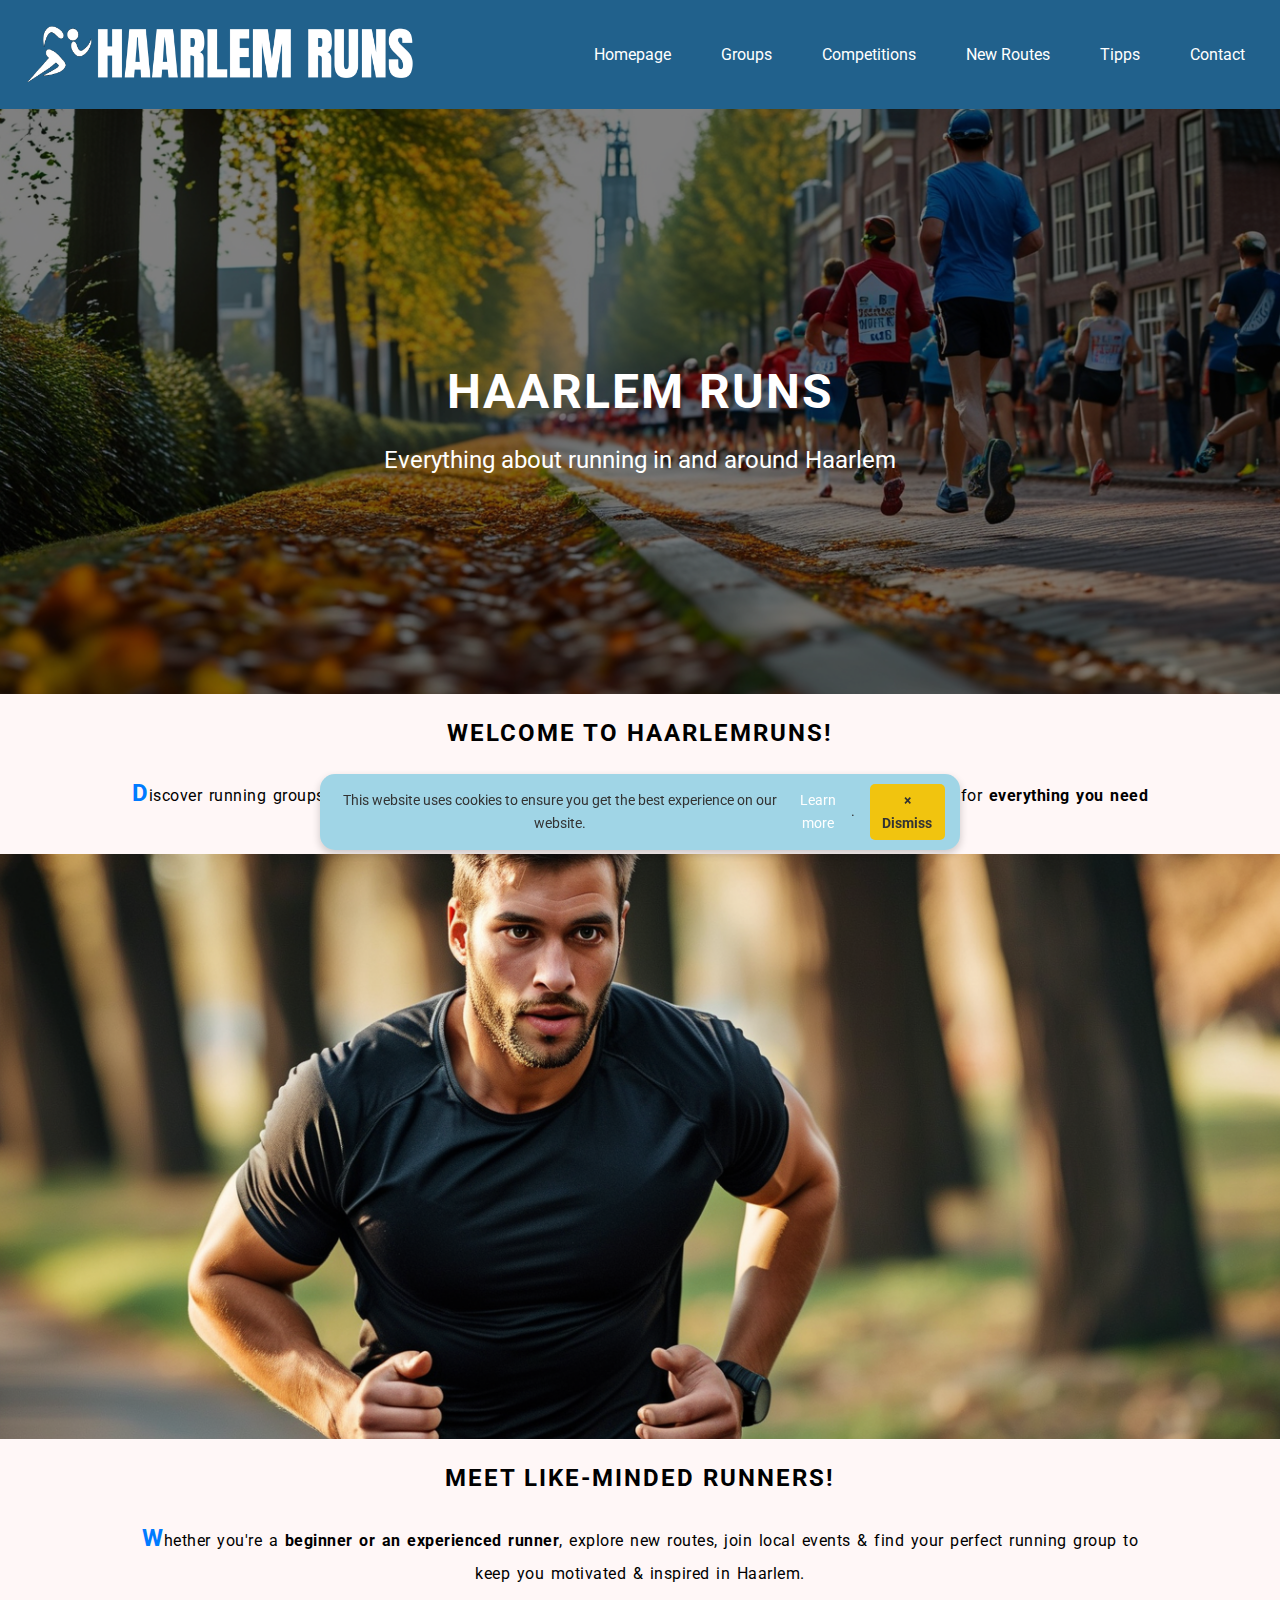
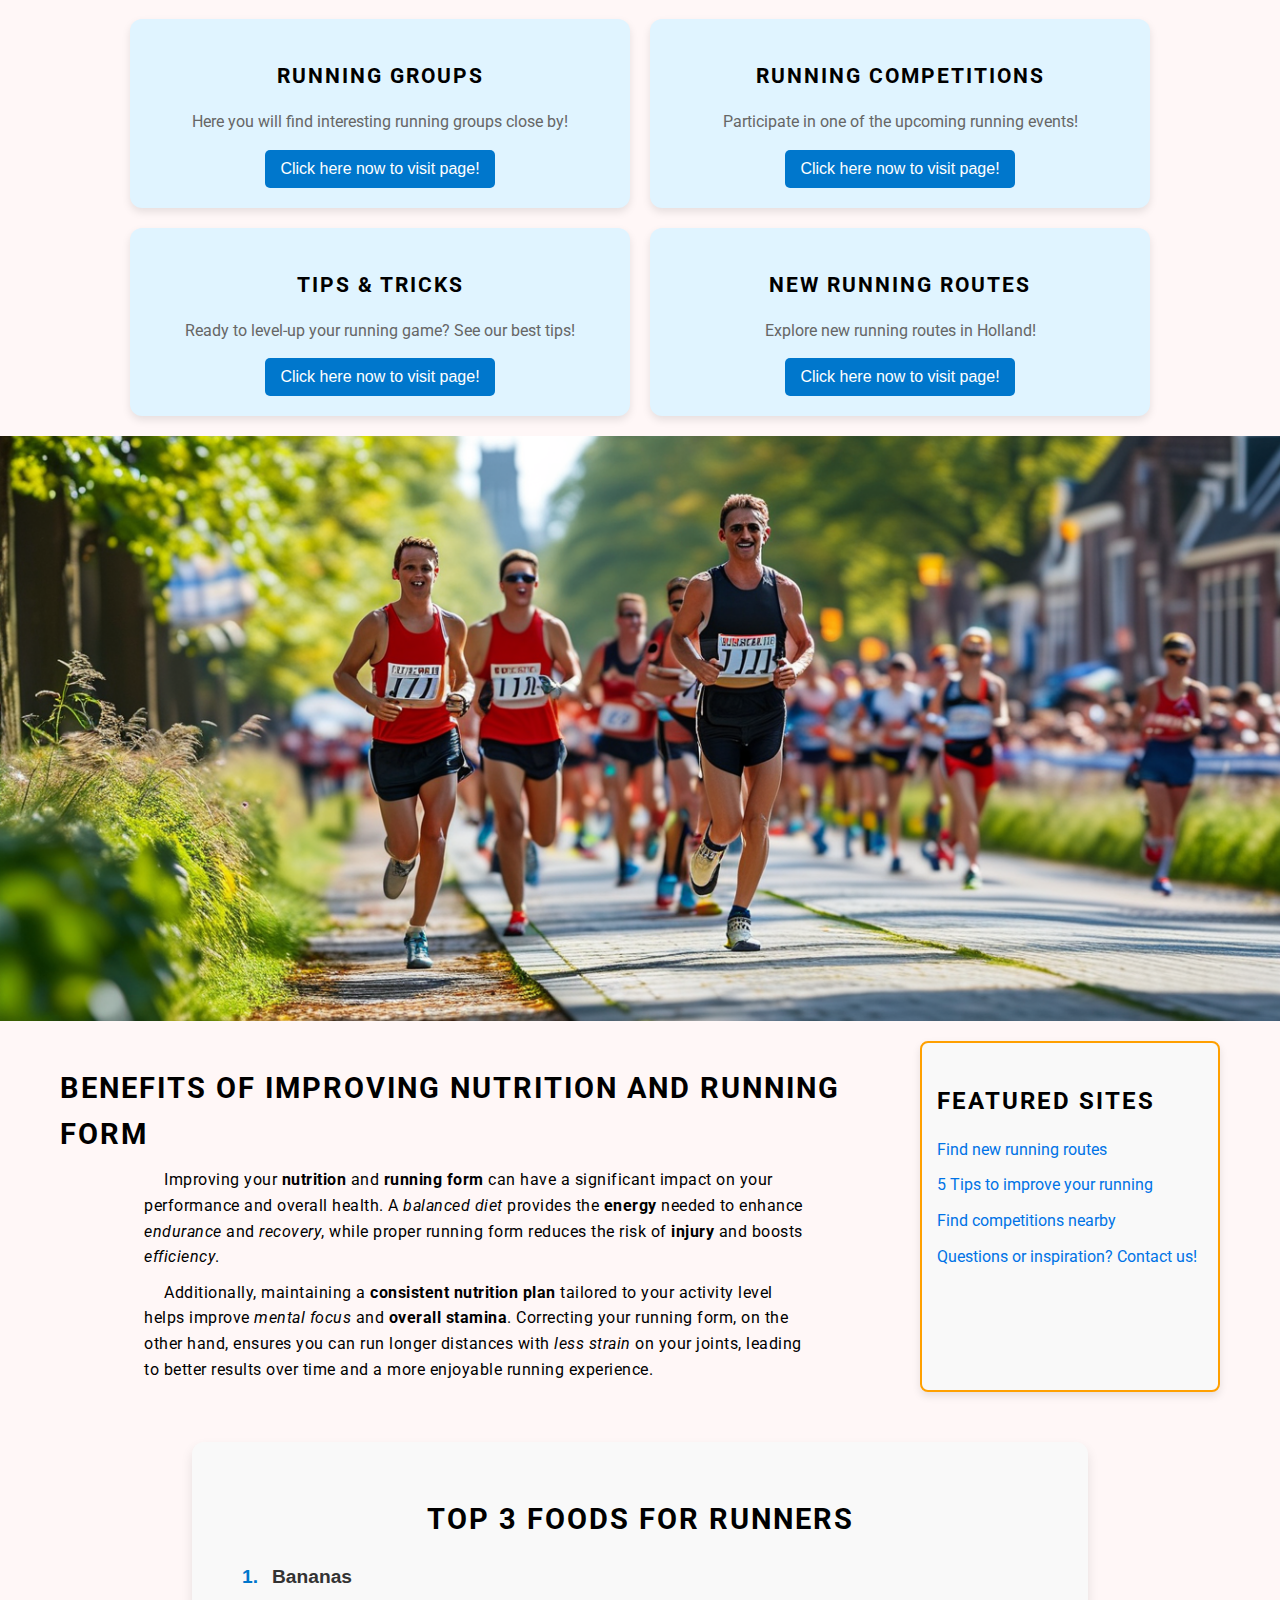
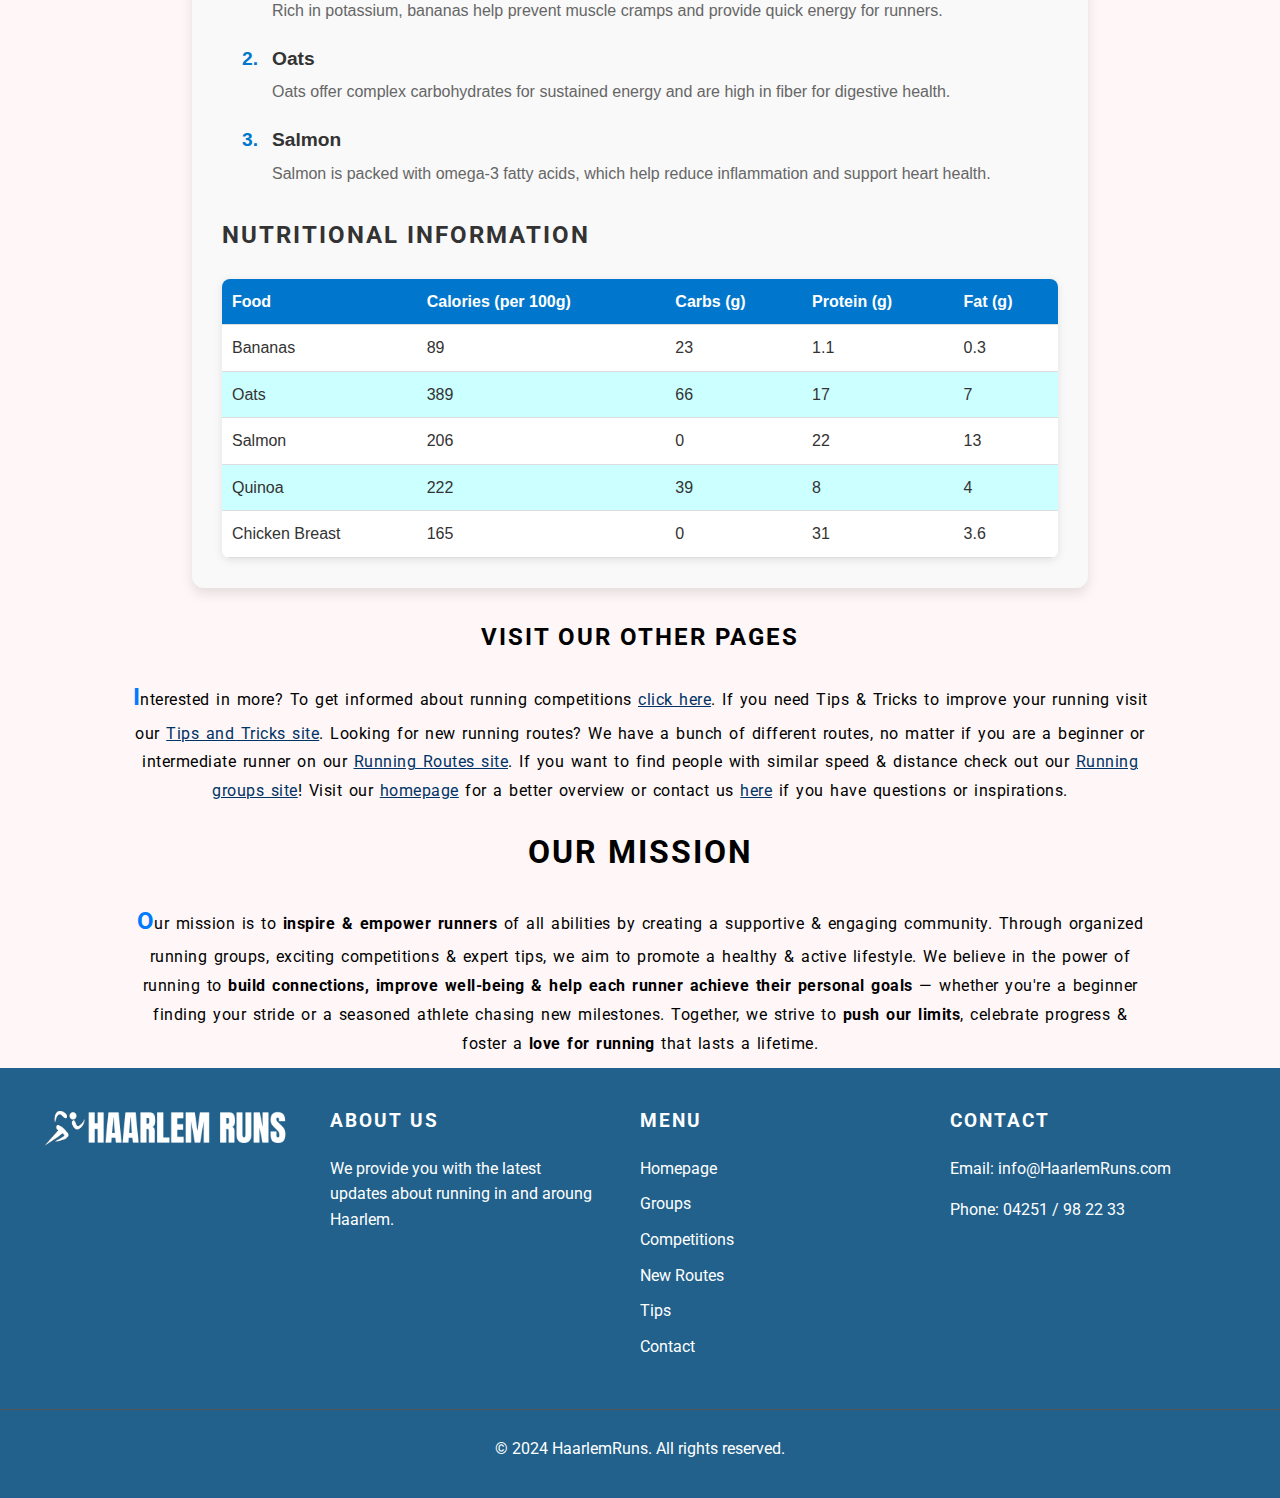
<file: index.html>
<!DOCTYPE html>
<html lang="en">
<head>
    <meta charset="UTF-8">
    <meta name="viewport" content="width=device-width, initial-scale=1.0">
    <meta name="author" content="Lukas Warnecke">
    <meta name="description" content="Explore the best running spots in and around Haarlem, from scenic parks to vibrant city streets. Join the running community today!">
    <meta name="keywords" content="running, Haarlem, running community, running events, fitness">
    <title>Homepage</title>
    <link href="https://fonts.googleapis.com/css2?family=Roboto:wght@400;700&display=swap" rel="stylesheet">
    <link rel="stylesheet" type="text/css" href="css/style.css" />
    <link rel="icon" type="image/x-icon" href="img/favicon.png">
</head>

<body>

    <header>
        <!--Insert Logo-->
        <nav class="navbar">
            <a href="index.html">
                <img src="img/LOGO.png" alt="Logo" class="logo">
            </a>

            <input type="checkbox" id="burger-toggle" class="burger-toggle" aria-label="Toggle navigation">
            <label for="burger-toggle" class="burger-menu" aria-hidden="true">
                <span class="burger-icon"></span>
                <span class="burger-icon"></span>
                <span class="burger-icon"></span>
            </label>
            
            <ul class="headermenu">
                <li><a href="index.html">Homepage</a></li>
                <li><a href="P2RunningGroups.html">Groups</a></li>
                <li><a href="P3RunningCompetitions.html">Competitions</a></li>
                <li><a href="P4RunningRoutes.html">New Routes</a></li>
                <li><a href="P5RunningTips.html">Tipps</a></li>
                <li><a href="P6Contact.html">Contact</a></li>
            </ul>
        </nav>
    </header>

    <main>
    <!--Section for Hero-Picture-->
    <!--generate picture (what size?)-->
    <section class="homehero">
        <figure class="hero-figure">
            <img 
                src="img/home1.png" 
                alt="People running in a city in the Netherlands"
                title="Running people in the Netherlands"
            />
            <figcaption class="hero-text">
                <h1>Haarlem Runs</h1>
                <p>Everything about running in and around Haarlem</p>
            </figcaption>
        </figure>
    </section>

    <!--Section for introduction-->
    <!--Style in css-->
    <section class="Introtext">
        <h2>Welcome to HaarlemRuns!</h2>
        <p>Discover running groups, upcoming competitions &amp; the best running routes in Haarlem. Your go-to source for <strong>everything you need</strong> to stay active &amp; connect with the local running community.</p>
    </section>

    <!--Section for picture-->
    <!--generate picture (what size?)-->
    <section class="homehero">
        <figure>
            <img 
                src="img/home2.png" 
                alt="Focused runner in the middle of a run"
                title="Focused Runner"
            />
            <figcaption class="figure-group-figcaption">
                Running is for everyone!
            </figcaption>
        </figure>
    </section>

    <!--Section for second introduction-->
    <section class="Introtext">
        <h2>Meet like-minded runners!</h2>
        <p>Whether you're a <strong>beginner or an experienced runner</strong>, explore new routes, join local events &amp; find your perfect running group to keep you motivated &amp; inspired in Haarlem.</p>
    </section>

    <!--Section to link to other sites-->
    <section class="pageinfos">
        <section>
            <article>
                <h3>Running Groups</h3>
                <p>Here you will find interesting running groups close by!</p>
            </article>
            <button type="button" onclick="window.location.href='P2RunningGroups.html'">
                Click here now to visit page!
            </button>
            
        </section>
    
        <section>
            <article>
                <h3>Running Competitions</h3>
                <p>Participate in one of the upcoming running events!</p>
            </article>
            <button type="button" onclick="window.location.href='P3RunningCompetitions.html'">
                Click here now to visit page!
            </button>
        </section>
    
        <section>
            <article>
                <h3>Tips & Tricks</h3>
                <p>Ready to level-up your running game? See our best tips!</p>
            </article>
            <button type="button" onclick="window.location.href='P4RunningRoutes.html'">
                Click here now to visit page!
            </button>
        </section>
    
        <section>
            <article>
                <h3>New Running Routes</h3>
                <p>Explore new running routes in Holland!</p>
            </article>
            <button type="button" onclick="window.location.href='P5RunningTips.html'">
                Click here now to visit page!
            </button>
        </section>
    </section>

    <!--Section for picture-->
    <!--generate picture (what size?)-->
    <section class="homehero">
        <figure>
            <img 
                src="img/home3.png"
                alt="People that run in a competition together"
                title="Running competition"
            />
            <figcaption class="figure-group-figcaption">
                Join one of plenty running competitions!
            </figcaption>
        </figure>

    </section>
    
    <section class="content-section">
        <section class="content-left">
            <h2>Benefits of Improving Nutrition and Running Form</h2>
            <p class="indent">
                Improving your <strong>nutrition</strong> and <strong>running form</strong> can have a significant impact on your performance and overall health. A <em>balanced diet</em> provides the <strong>energy</strong> needed to enhance <em>endurance</em> and <em>recovery</em>, while proper running form reduces the risk of <strong>injury</strong> and boosts <em>efficiency</em>.
            </p>
            <p class="indent">
                Additionally, maintaining a <strong>consistent nutrition plan</strong> tailored to your activity level helps improve <em>mental focus</em> and <strong>overall stamina</strong>. Correcting your running form, on the other hand, ensures you can run longer distances with <em>less strain</em> on your joints, leading to better results over time and a more enjoyable running experience.
            </p>
        </section>
        
        <aside class="related-content">
            <h3>Featured Sites</h3>
            <ul>
                <li><a href="P4RunningRoutes.html">Find new running routes</a></li>
                <li><a href="P5RunningTips.html">5 Tips to improve your running</a></li>
                <li><a href="P3RunningCompetitions.html">Find competitions nearby</a></li>
                <li><a href="P6Contact.html">Questions or inspiration? Contact us!</a></li>
            </ul>
        </aside>
    </section>

    <!--ordered list-->
    <section class="runner-foods-section">
        <h2 class="runner-foods-title">Top 3 Foods for Runners</h2>
        
        <ol class="runner-foods-list">
            <li class="runner-foods-item">
                <strong class="runner-foods-name">Bananas</strong>
                <p class="runner-foods-description">Rich in potassium, bananas help prevent muscle cramps and provide quick energy for runners.</p>
            </li>
            <li class="runner-foods-item">
                <strong class="runner-foods-name">Oats</strong>
                <p class="runner-foods-description">Oats offer complex carbohydrates for sustained energy and are high in fiber for digestive health.</p>
            </li>
            <li class="runner-foods-item">
                <strong class="runner-foods-name">Salmon</strong>
                <p class="runner-foods-description">Salmon is packed with omega-3 fatty acids, which help reduce inflammation and support heart health.</p>
            </li>
        </ol>
    
        <h3 class="runner-foods-nutrition-title">Nutritional Information</h3>
        <table class="runner-foods-table">
            <thead>
                <tr>
                    <th class="runner-foods-table-header">Food</th>
                    <th class="runner-foods-table-header">Calories (per 100g)</th>
                    <th class="runner-foods-table-header">Carbs (g)</th>
                    <th class="runner-foods-table-header">Protein (g)</th>
                    <th class="runner-foods-table-header">Fat (g)</th>
                </tr>
            </thead>
            <tbody>
                <tr class="runner-foods-table-row">
                    <td class="runner-foods-table-cell">Bananas</td>
                    <td class="runner-foods-table-cell">89</td>
                    <td class="runner-foods-table-cell">23</td>
                    <td class="runner-foods-table-cell">1.1</td>
                    <td class="runner-foods-table-cell">0.3</td>
                </tr>
                <tr class="runner-foods-table-row">
                    <td class="runner-foods-table-cell">Oats</td>
                    <td class="runner-foods-table-cell">389</td>
                    <td class="runner-foods-table-cell">66</td>
                    <td class="runner-foods-table-cell">17</td>
                    <td class="runner-foods-table-cell">7</td>
                </tr>
                <tr class="runner-foods-table-row">
                    <td class="runner-foods-table-cell">Salmon</td>
                    <td class="runner-foods-table-cell">206</td>
                    <td class="runner-foods-table-cell">0</td>
                    <td class="runner-foods-table-cell">22</td>
                    <td class="runner-foods-table-cell">13</td>
                </tr>
                <tr class="runner-foods-table-row">
                    <td class="runner-foods-table-cell">Quinoa</td>
                    <td class="runner-foods-table-cell">222</td>
                    <td class="runner-foods-table-cell">39</td>
                    <td class="runner-foods-table-cell">8</td>
                    <td class="runner-foods-table-cell">4</td>
                </tr>
                <tr class="runner-foods-table-row">
                    <td class="runner-foods-table-cell">Chicken Breast</td>
                    <td class="runner-foods-table-cell">165</td>
                    <td class="runner-foods-table-cell">0</td>
                    <td class="runner-foods-table-cell">31</td>
                    <td class="runner-foods-table-cell">3.6</td>
                </tr>
            </tbody>
        </table>
    </section>
    

    <section class="Introtext">
        <h2>Visit our other pages</h2>
        <p>Interested in more? To get informed about running competitions <a href="P3RunningCompetitions.html" class="link-highlight">click here</a>. If you need Tips &amp; Tricks to improve your running visit our <a href="P5RunningTips.html" class="link-highlight">Tips and Tricks site</a>.
        Looking for new running routes? We have a bunch of different routes, no matter if you are a beginner or intermediate runner on our <a href="P4RunningRoutes.html" class="link-highlight">Running Routes site</a>.
        If you want to find people with similar speed &amp; distance check out our <a href="P2RunningGroups.html" class="link-highlight">Running groups site</a>!
        Visit our <a href="index.html" class="link-highlight">homepage</a> for a better overview or contact us <a href="P6Contact.html" class="link-highlight">here</a> if you have questions or inspirations.
        </p>
    </section>

    <section class="Introtext">
        <h1>Our Mission</h1>
        <p>Our mission is to <strong>inspire &amp; empower runners</strong> of all abilities by creating a supportive &amp; engaging community. Through organized running groups, exciting competitions &amp; expert tips, we aim to promote a healthy &amp; active lifestyle. We believe in the power of running to <strong>build connections, improve well-being &amp; help each runner achieve their personal goals</strong> — whether you're a beginner finding your stride or a seasoned athlete chasing new milestones. Together, we strive to <strong>push our limits</strong>, celebrate progress &amp; foster a <strong>love for running</strong> that lasts a lifetime.</p>
    </section>

    </main>

    <footer>
        <input type="checkbox" id="cookie-bar-toggle" class="cookie-toggle" aria-label="Dismiss cookie bar">
        <label for="cookie-bar-toggle" class="cookie-bar">This website uses cookies to ensure you get the best experience on our website. 
            <span class="cookie-link"><a href="index.html">Learn more</a></span>.
            <span class="cookie-dismiss">× Dismiss</span> <!-- Dismiss button -->
        </label>

        <section class="footer-content">
            <section class="footer-logo">
                <a href="index.html">
                    <img src="img/LOGO.png" alt="Logo" class="logo">
                </a>
            </section>
            <section class="footer-sections">
                <section class="footer-section">
                    <h3>About Us</h3>
                    <p>We provide you with the latest updates about running in and aroung Haarlem.</p>
                </section>
                <section class="footer-section footer-menu">
                    <h3>Menu</h3>
                    <ul>
                        <li><a href="index.html">Homepage</a></li>
                        <li><a href="P2RunningGroups.html">Groups</a></li>
                        <li><a href="P3RunningCompetitions.html">Competitions</a></li>
                        <li><a href="P4RunningRoutes.html">New Routes</a></li>
                        <li><a href="P5RunningTips.html">Tips</a></li>
                        <li><a href="P6Contact.html">Contact</a></li>
                    </ul>
                </section>
                <section class="footer-section">
                    <h3>Contact</h3>
                    <p>Email: info@HaarlemRuns.com</p>
                    <p>Phone: 04251 / 98 22 33</p>
                </section>
            </section>
        </section>
        <section class="footer-bottom">
            <p>&copy; 2024 HaarlemRuns. All rights reserved.</p>
        </section>
    </footer>
</body>
</html>
</file>
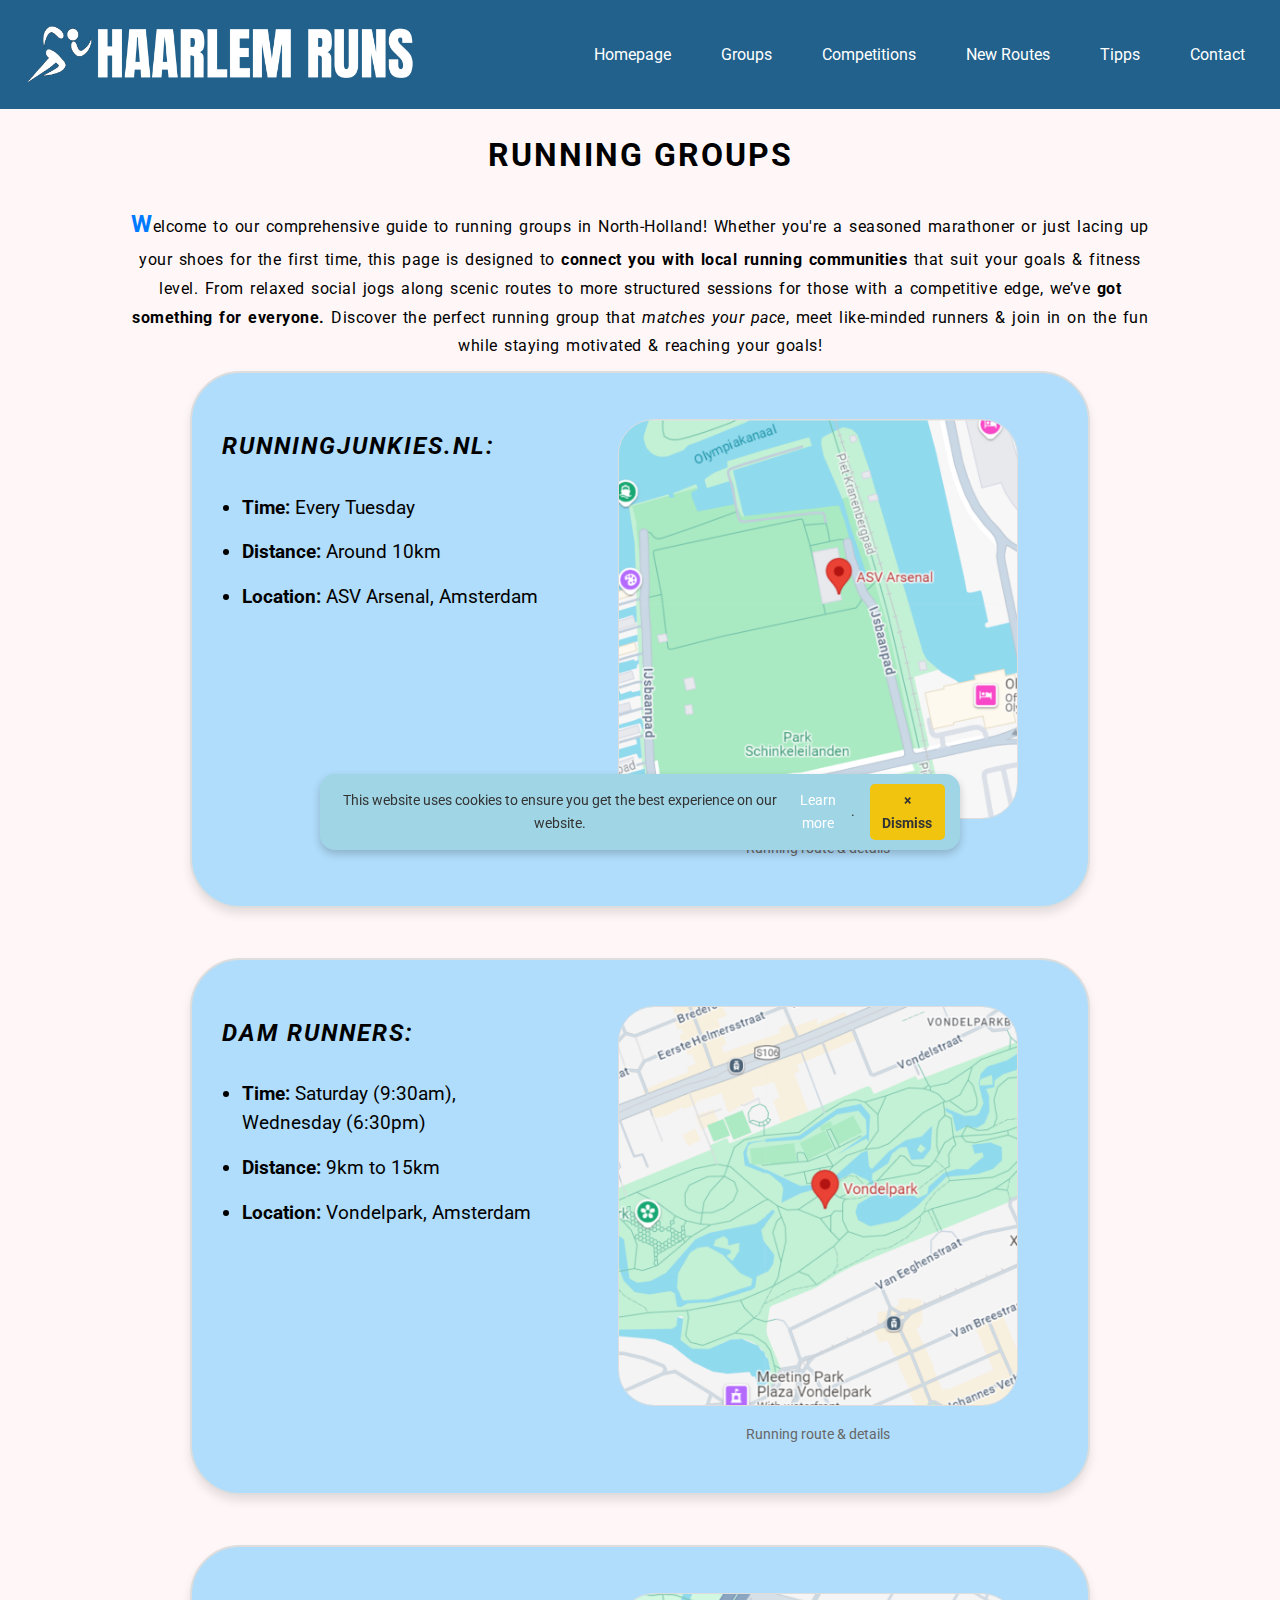
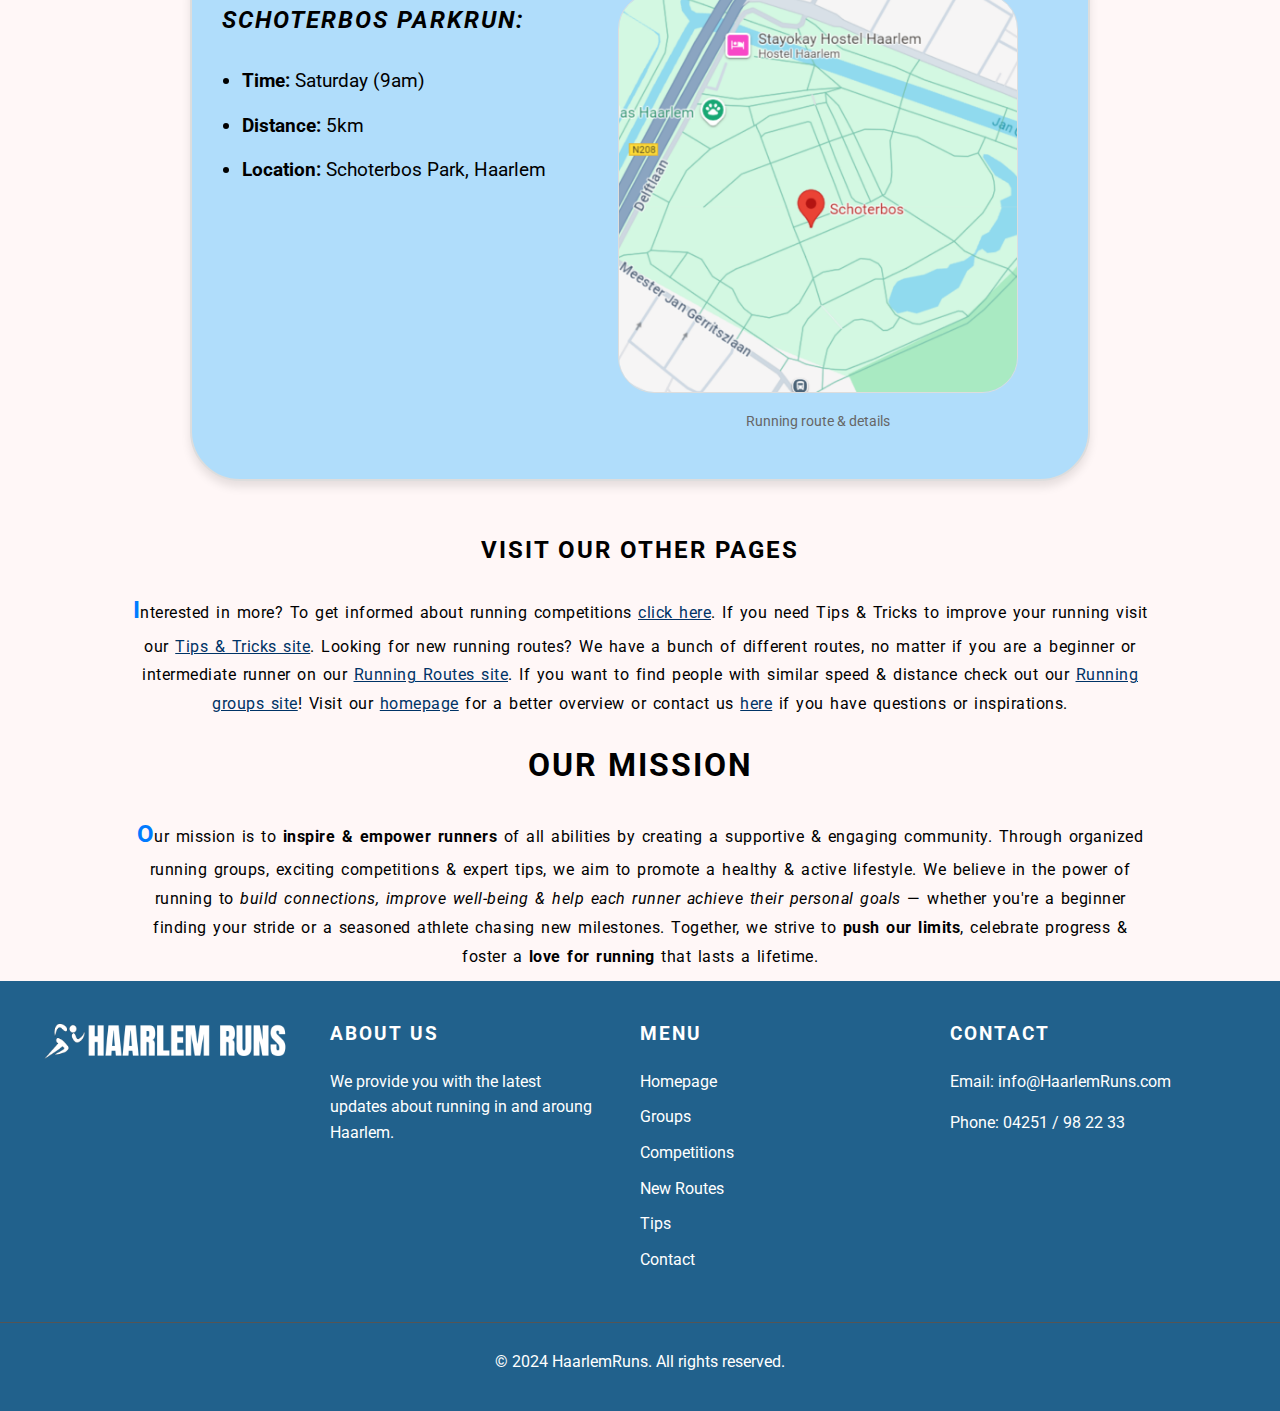
<file: P2RunningGroups.html>
<!DOCTYPE html>
<html lang="en">
<head>
    <meta charset="UTF-8">
    <meta name="viewport" content="width=device-width, initial-scale=1.0">
    <meta name="author" content="Lukas Warnecke">
    <meta name="description" content="Find local running groups in Haarlem with detailed schedules and locations. Join fellow runners for fun and fitness!">
    <meta name="keywords" content="running groups, Haarlem, running schedule, local running, fitness community">
    <title>Running Groups</title>
    <link href="https://fonts.googleapis.com/css2?family=Roboto:wght@400;700&display=swap" rel="stylesheet">
    <link rel="stylesheet" type="text/css" href="css/style.css" />
    <link rel="icon" type="image/x-icon" href="img/favicon.png">
</head>
<body>
    <header>
        <!--Insert Logo-->
        <nav class="navbar">
            <a href="index.html">
                <img src="img/LOGO.png" alt="Logo" class="logo">
            </a>

            <input type="checkbox" id="burger-toggle" class="burger-toggle" aria-label="Toggle navigation">
            <label for="burger-toggle" class="burger-menu" aria-hidden="true">
                <span class="burger-icon"></span>
                <span class="burger-icon"></span>
                <span class="burger-icon"></span>
            </label>

            <ul class="headermenu">
                <li><a href="index.html">Homepage</a></li>
                <li><a href="P2RunningGroups.html">Groups</a></li>
                <li><a href="P3RunningCompetitions.html">Competitions</a></li>
                <li><a href="P4RunningRoutes.html">New Routes</a></li>
                <li><a href="P5RunningTips.html">Tipps</a></li>
                <li><a href="P6Contact.html">Contact</a></li>
            </ul>
        </nav>
    </header>

    <main>
        <section class="Introtext">
            <h1>Running Groups</h1>
            <p>Welcome to our comprehensive guide to running groups in North-Holland! Whether you're a seasoned marathoner or just lacing up your shoes for the first time, this page is designed to <strong>connect you with local running communities</strong> that suit your goals &amp; fitness level. From relaxed social jogs along scenic routes to more structured sessions for those with a competitive edge, we’ve <strong>got something for everyone.</strong> Discover the perfect running group that <em>matches your pace</em>, meet like-minded runners &amp; join in on the fun while staying motivated &amp; reaching your goals!
            </p>
        </section>

        <section class="group">
            <section class="text-content">
                <h3>Runningjunkies.nl:</h3>
                <ul>
                    <li><strong>Time:</strong> Every Tuesday</li>
                    <li><strong>Distance:</strong> Around 10km</li>
                    <li><strong>Location:</strong> ASV Arsenal, Amsterdam</li>
                </ul>
            </section>
            <figure class="figure-group">
                <a href="https://maps.app.goo.gl/keaF1mgFMTRr3xJRA" target="_blank" class="background-link">
                    <img 
                        src="img/Group1.png"
                        alt="Running Group starting point ASV Arsenal"
                        title="Running Group Runningjunkies"
                    />
                </a>
                <figcaption class="figure-group-figcaption">Running route &amp; details</figcaption>
            </figure>
        </section>

        <section class="group">
            <section class="text-content">
                <h3>Dam runners:</h3>
                <ul>
                    <li><strong>Time: </strong> Saturday (9:30am), Wednesday (6:30pm)</li>
                    <li><strong>Distance:</strong> 9km to 15km</li>
                    <li><strong>Location:</strong> Vondelpark, Amsterdam</li>
                </ul>
            </section>
            <figure class="figure-group">
                <a href="https://maps.app.goo.gl/or7q6NAP9T4ZebSy9" target="_blank" class="background-link">
                    <img 
                        src="img/Group2.png"
                        alt="Running Group starting point Vondelpark"
                        title="Running Group Dam Runners"
                    />
                </a>
                <figcaption class="figure-group-figcaption">Running route &amp; details</figcaption>
            </figure>
        </section>

        <section class="group">
            <section class="text-content">
                <h3>Schoterbos Parkrun:</h3>
                <ul>
                    <li><strong>Time:</strong> Saturday (9am)</li>
                    <li><strong>Distance:</strong> 5km</li>
                    <li><strong>Location:</strong> Schoterbos Park, Haarlem</li>
                </ul>
            </section>
            <figure class="figure-group">
                <a href="https://maps.app.goo.gl/KZxPHbaZBXjyY4Tw6" target="_blank" class="background-link">
                    <img 
                        src="img/Group3.png"
                        alt="Running Group starting point in Schoterbos"
                        title="Running Group Schoterbos"
                    />
                </a>
                <figcaption class="figure-group-figcaption">Running route &amp; details</figcaption>
            </figure>
        </section>

        <section class="Introtext">
            <h2>Visit our other pages</h2>
            <p>Interested in more? To get informed about running competitions <a href="P3RunningCompetitions.html" class="link-highlight">click here</a>. If you need Tips &amp; Tricks to improve your running visit our <a href="P5RunningTips.html" class="link-highlight">Tips &amp; Tricks site</a>.
            Looking for new running routes? We have a bunch of different routes, no matter if you are a beginner or intermediate runner on our <a href="P4RunningRoutes.html" class="link-highlight">Running Routes site</a>.
            If you want to find people with similar speed &amp; distance check out our <a href="P2RunningGroups.html" class="link-highlight">Running groups site</a>!
            Visit our <a href="index.html" class="link-highlight">homepage</a> for a better overview or contact us <a href="P6Contact.html" class="link-highlight">here</a> if you have questions or inspirations.
            </p>
        </section>
        
        <section class="Introtext">
            <h1>Our Mission</h1>
            <p>Our mission is to <strong>inspire &amp; empower runners</strong> of all abilities by creating a supportive &amp; engaging community. Through organized running groups, exciting competitions &amp; expert tips, we aim to promote a healthy &amp; active lifestyle. We believe in the power of running to <em>build connections, improve well-being &amp; help each runner achieve their personal goals</em> — whether you're a beginner finding your stride or a seasoned athlete chasing new milestones. Together, we strive to <strong>push our limits</strong>, celebrate progress &amp; foster a <strong>love for running</strong> that lasts a lifetime.</p>
        </section>

    </main>


    <footer>
        <input type="checkbox" id="cookie-bar-toggle" class="cookie-toggle" aria-label="Dismiss cookie bar">
        <label for="cookie-bar-toggle" class="cookie-bar">This website uses cookies to ensure you get the best experience on our website. 
            <span class="cookie-link"><a href="index.html">Learn more</a></span>.
            <span class="cookie-dismiss">× Dismiss</span> <!-- Dismiss button -->
        </label>

        <section class="footer-content">
            <section class="footer-logo">
                <a href="index.html">
                    <img src="img/LOGO.png" alt="Logo" class="logo">
                </a>
            </section>
            <section class="footer-sections">
                <section class="footer-section">
                    <h3>About Us</h3>
                    <p>We provide you with the latest updates about running in and aroung Haarlem.</p>
                </section>
                <section class="footer-section footer-menu">
                    <h3>Menu</h3>
                    <ul>
                        <li><a href="index.html">Homepage</a></li>
                        <li><a href="P2RunningGroups.html">Groups</a></li>
                        <li><a href="P3RunningCompetitions.html">Competitions</a></li>
                        <li><a href="P4RunningRoutes.html">New Routes</a></li>
                        <li><a href="P5RunningTips.html">Tips</a></li>
                        <li><a href="P6Contact.html">Contact</a></li>
                    </ul>
                </section>
                <section class="footer-section">
                    <h3>Contact</h3>
                    <p>Email: info@HaarlemRuns.com</p>
                    <p>Phone: 04251 / 98 22 33</p>
                </section>
            </section>
        </section>
        <section class="footer-bottom">
            <p>&copy; 2024 HaarlemRuns. All rights reserved.</p>
        </section>
    </footer>
     
</body>
</html>
</file>
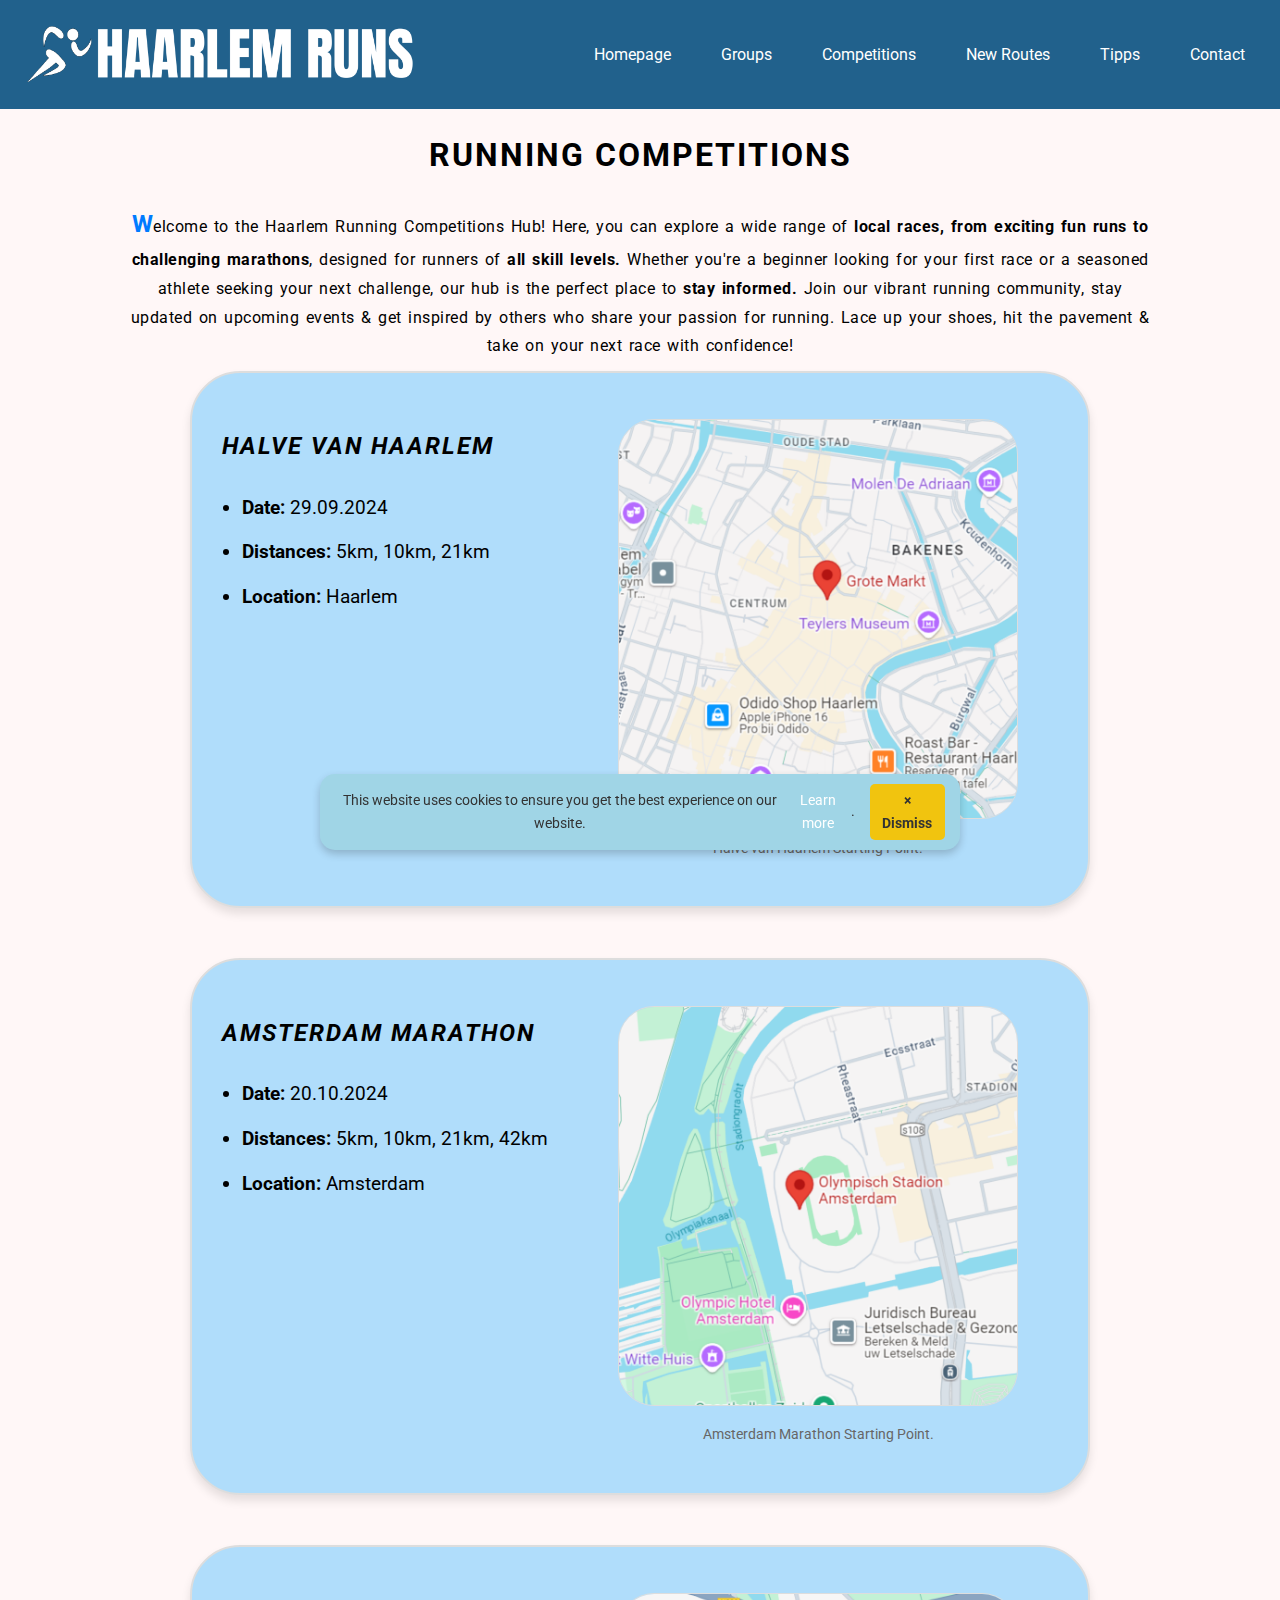
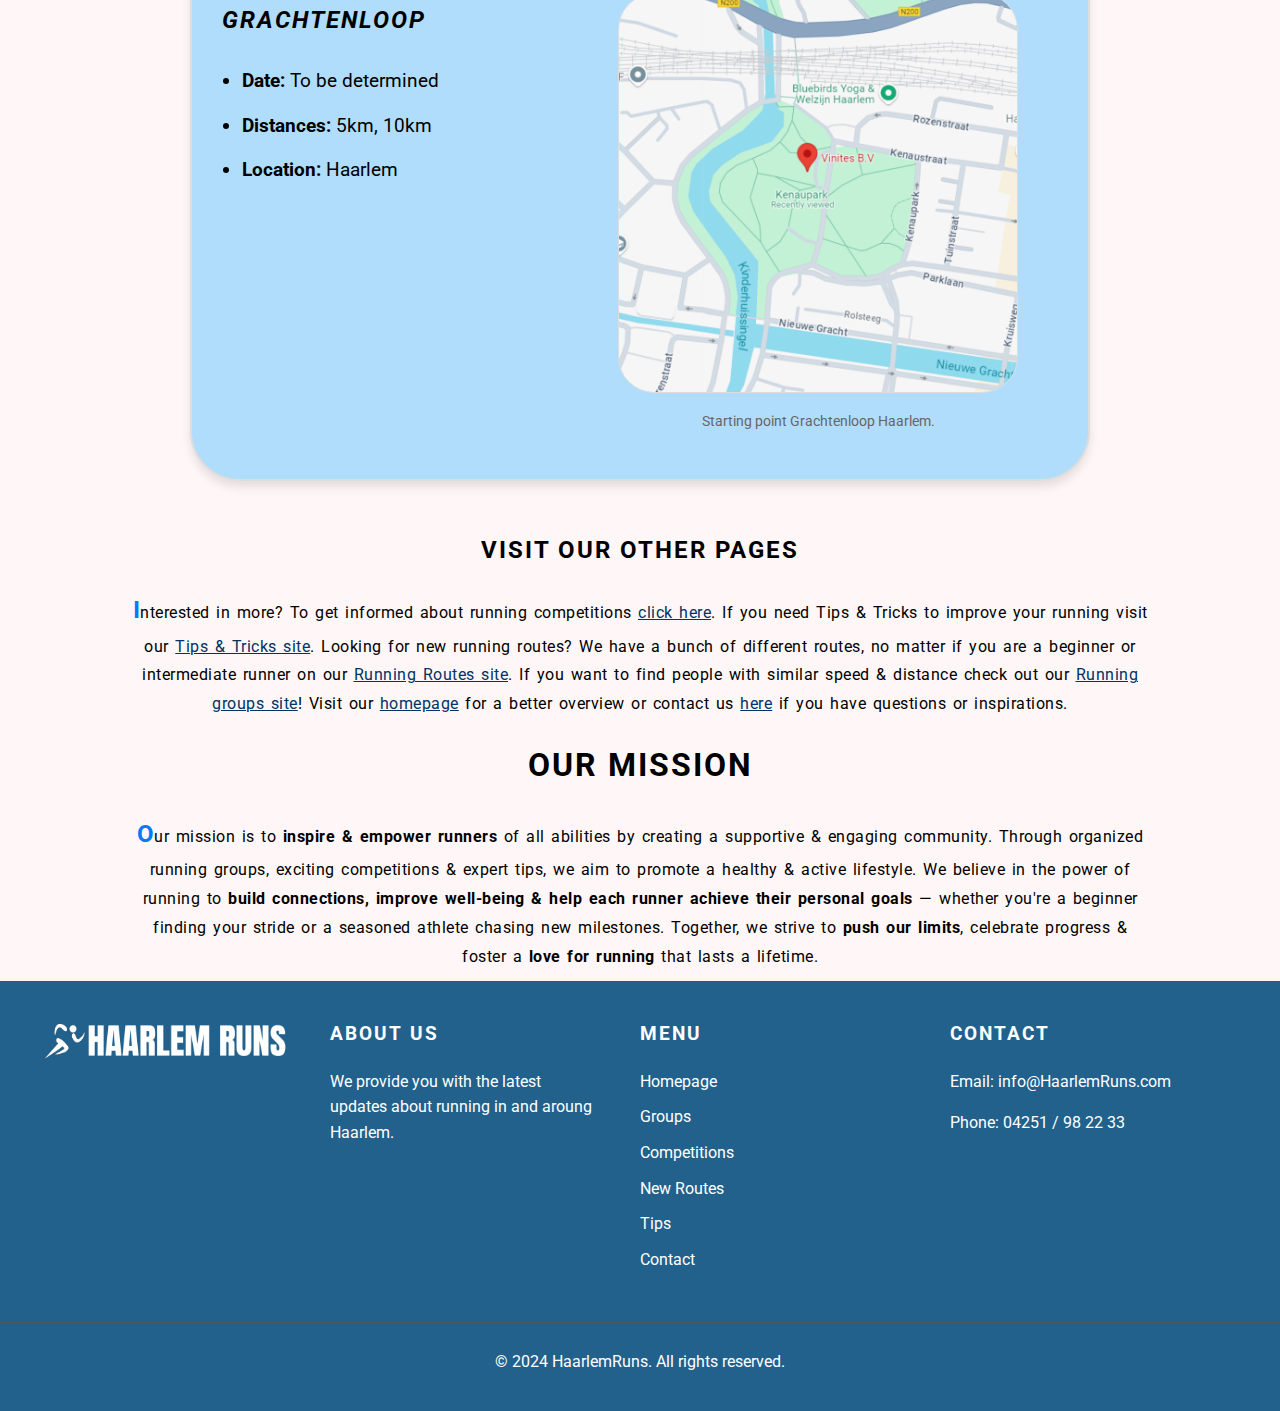
<file: P3RunningCompetitions.html>
<!DOCTYPE html>
<html lang="en">
<head>
    <meta charset="UTF-8">
    <meta name="viewport" content="width=device-width, initial-scale=1.0">
    <meta name="author" content="Lukas Warnecke">
    <meta name="description" content="Stay updated on upcoming running competitions in Haarlem. Find races, dates, and registration details for all skill levels.">
    <meta name="keywords" content="running competitions, Haarlem races, running events, race calendar, fitness challenges">
    <title>Running Competitions</title>
    <link href="https://fonts.googleapis.com/css2?family=Roboto:wght@400;700&display=swap" rel="stylesheet">
    <link rel="stylesheet" type="text/css" href="css/style.css" />
    <link rel="icon" type="image/x-icon" href="img/favicon.png">
</head>

<body>
    <header>
        <!--Insert Logo-->
        <nav class="navbar">
            <a href="index.html">
                <img src="img/LOGO.png" alt="Logo" class="logo">
            </a>

            <input type="checkbox" id="burger-toggle" class="burger-toggle" aria-label="Toggle navigation">
            <label for="burger-toggle" class="burger-menu" aria-hidden="true">
                <span class="burger-icon"></span>
                <span class="burger-icon"></span>
                <span class="burger-icon"></span>
            </label>

            <ul class="headermenu">
                <li><a href="index.html">Homepage</a></li>
                <li><a href="P2RunningGroups.html">Groups</a></li>
                <li><a href="P3RunningCompetitions.html">Competitions</a></li>
                <li><a href="P4RunningRoutes.html">New Routes</a></li>
                <li><a href="P5RunningTips.html">Tipps</a></li>
                <li><a href="P6Contact.html">Contact</a></li>
            </ul>
        </nav>
    </header>

    <main>
        <section class="Introtext">
            <h1>Running Competitions</h1>
            <p>Welcome to the Haarlem Running Competitions Hub! Here, you can explore a wide range of <strong>local races, from exciting fun runs to challenging marathons</strong>, designed for runners of <strong>all skill levels.</strong> Whether you're a beginner looking for your first race or a seasoned athlete seeking your next challenge, our hub is the perfect place to <strong>stay informed.</strong> Join our vibrant running community, stay updated on upcoming events &amp; get inspired by others who share your passion for running. Lace up your shoes, hit the pavement &amp; take on your next race with confidence!</p>
        </section>

        <section class="group">
            <section class="text-content">
                <h3>Halve van Haarlem</h3>
                <ul>
                    <li><strong>Date:</strong> 29.09.2024</li>
                    <li><strong>Distances:</strong> 5km, 10km, 21km</li>
                    <li><strong>Location:</strong> Haarlem</li>
                </ul>
            </section>
            <figure class="figure-group">
                <a href="https://maps.app.goo.gl/897tPUBfWvhhSsuH9" target="_blank" class="background-link">
                    <img 
                        src="img/Comp1.png"
                        alt="Running Competition Halve van Haarlem starting point"
                        title="Running Competition Halve van Haarlem"
                    />
                </a>
                <figcaption class="figure-group-figcaption">Halve van Haarlem Starting Point.</figcaption>
            </figure>
        </section>

        <section class="group">
            <section class="text-content">
                <h3>Amsterdam Marathon</h3>
                <ul>
                    <li><strong>Date:</strong> 20.10.2024</li>
                    <li><strong>Distances:</strong> 5km, 10km, 21km, 42km</li>
                    <li><strong>Location:</strong> Amsterdam</li>
                </ul>
            </section>
            <figure class="figure-group">
                <a href="https://maps.app.goo.gl/soUi1W3zGBwYJmwE7" target="_blank" class="background-link">
                    <img 
                        src="img/Comp2.png"
                        alt="Running Competition Amsterdam Marathon starting point"
                        title="Running Competition Amsterdam Marathon"
                    />
                </a>
                <figcaption class="figure-group-figcaption">Amsterdam Marathon Starting Point.</figcaption>
            </figure>
        </section>

        <section class="group">
            <section class="text-content">
                <h3>Grachtenloop</h3>
                <ul>
                    <li><strong>Date:</strong> To be determined</li>
                    <li><strong>Distances:</strong> 5km, 10km</li>
                    <li><strong>Location:</strong> Haarlem</li>
                </ul>
            </section>
            <figure class="figure-group">
                <a href="https://maps.app.goo.gl/fmG3LrHKsnzS94kx9" target="_blank" class="background-link">
                    <img 
                        src="img/Comp3.png"
                        alt="Running Competition Grachtenloop starting point"
                        title="Running Competition Grachtenloop"
                    />
                </a>
                <figcaption class="figure-group-figcaption">Starting point Grachtenloop Haarlem.</figcaption>
            </figure>
        </section>

        <section class="Introtext">
            <h2>Visit our other pages</h2>
            <p>Interested in more? To get informed about running competitions <a href="P3RunningCompetitions.html" class="link-highlight">click here</a>. If you need Tips &amp; Tricks to improve your running visit our <a href="P5RunningTips.html" class="link-highlight">Tips &amp; Tricks site</a>.
            Looking for new running routes? We have a bunch of different routes, no matter if you are a beginner or intermediate runner on our <a href="P4RunningRoutes.html" class="link-highlight">Running Routes site</a>.
            If you want to find people with similar speed &amp; distance check out our <a href="P2RunningGroups.html" class="link-highlight">Running groups site</a>!
            Visit our <a href="index.html" class="link-highlight">homepage</a> for a better overview or contact us <a href="P6Contact.html" class="link-highlight">here</a> if you have questions or inspirations.
            </p>
        </section>
        
        <section class="Introtext">
            <h1>Our Mission</h1>
            <p>Our mission is to <strong>inspire &amp; empower runners</strong> of all abilities by creating a supportive &amp; engaging community. Through organized running groups, exciting competitions &amp; expert tips, we aim to promote a healthy &amp; active lifestyle. We believe in the power of running to <strong>build connections, improve well-being &amp; help each runner achieve their personal goals</strong> — whether you're a beginner finding your stride or a seasoned athlete chasing new milestones. Together, we strive to <strong>push our limits</strong>, celebrate progress &amp; foster a <strong>love for running</strong> that lasts a lifetime.</p>
        </section>
    </main>


    <footer>
        <input type="checkbox" id="cookie-bar-toggle" class="cookie-toggle" aria-label="Dismiss cookie bar">
        <label for="cookie-bar-toggle" class="cookie-bar">This website uses cookies to ensure you get the best experience on our website. 
            <span class="cookie-link"><a href="index.html">Learn more</a></span>.
            <span class="cookie-dismiss">× Dismiss</span> <!-- Dismiss button -->
        </label>

        <section class="footer-content">
            <section class="footer-logo">
                <a href="index.html">
                    <img src="img/LOGO.png" alt="Logo" class="logo">
                </a>
            </section>
            <section class="footer-sections">
                <section class="footer-section">
                    <h3>About Us</h3>
                    <p>We provide you with the latest updates about running in and aroung Haarlem.</p>
                </section>
                <section class="footer-section footer-menu">
                    <h3>Menu</h3>
                    <ul>
                        <li><a href="index.html">Homepage</a></li>
                        <li><a href="P2RunningGroups.html">Groups</a></li>
                        <li><a href="P3RunningCompetitions.html">Competitions</a></li>
                        <li><a href="P4RunningRoutes.html">New Routes</a></li>
                        <li><a href="P5RunningTips.html">Tips</a></li>
                        <li><a href="P6Contact.html">Contact</a></li>
                    </ul>
                </section>
                <section class="footer-section">
                    <h3>Contact</h3>
                    <p>Email: info@HaarlemRuns.com</p>
                    <p>Phone: 04251 / 98 22 33</p>
                </section>
            </section>
        </section>
        <section class="footer-bottom">
            <p>&copy; 2024 HaarlemRuns. All rights reserved.</p>
        </section>
    </footer>
     
</body>
</html>
</file>
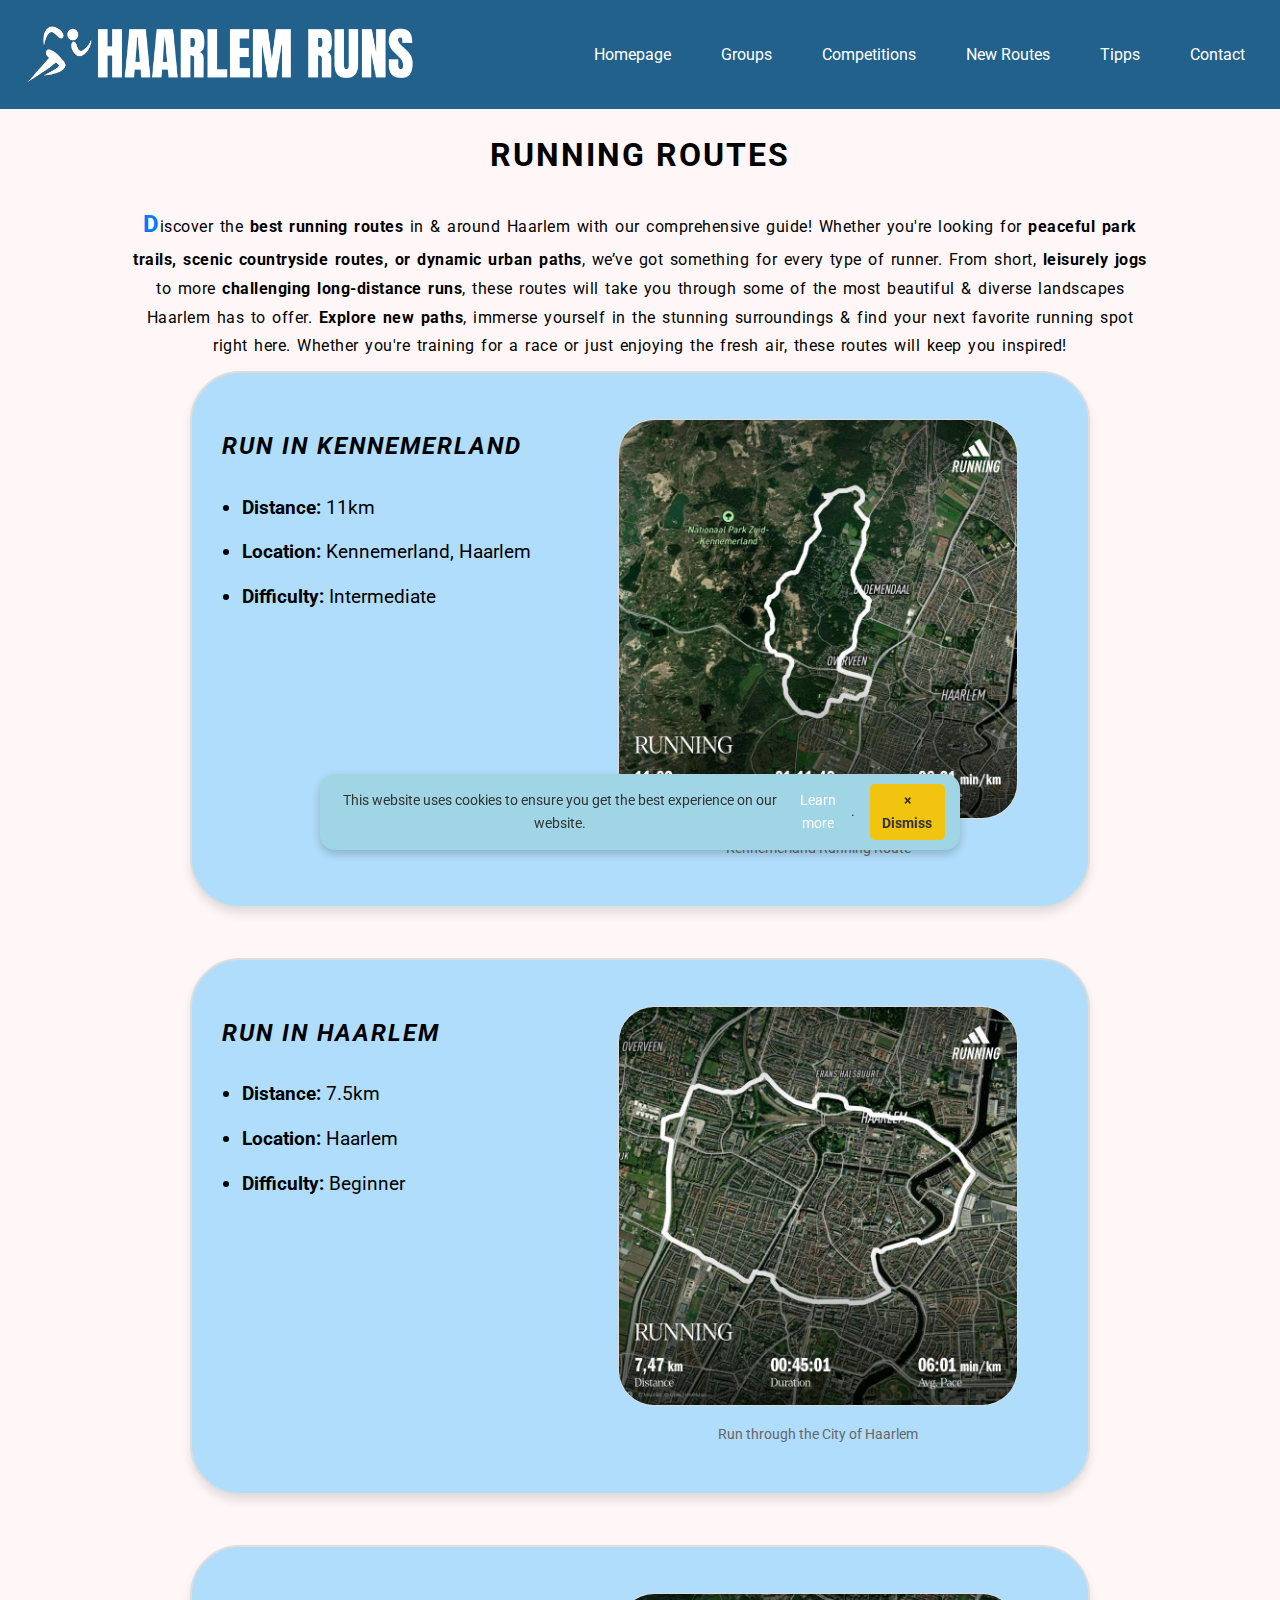
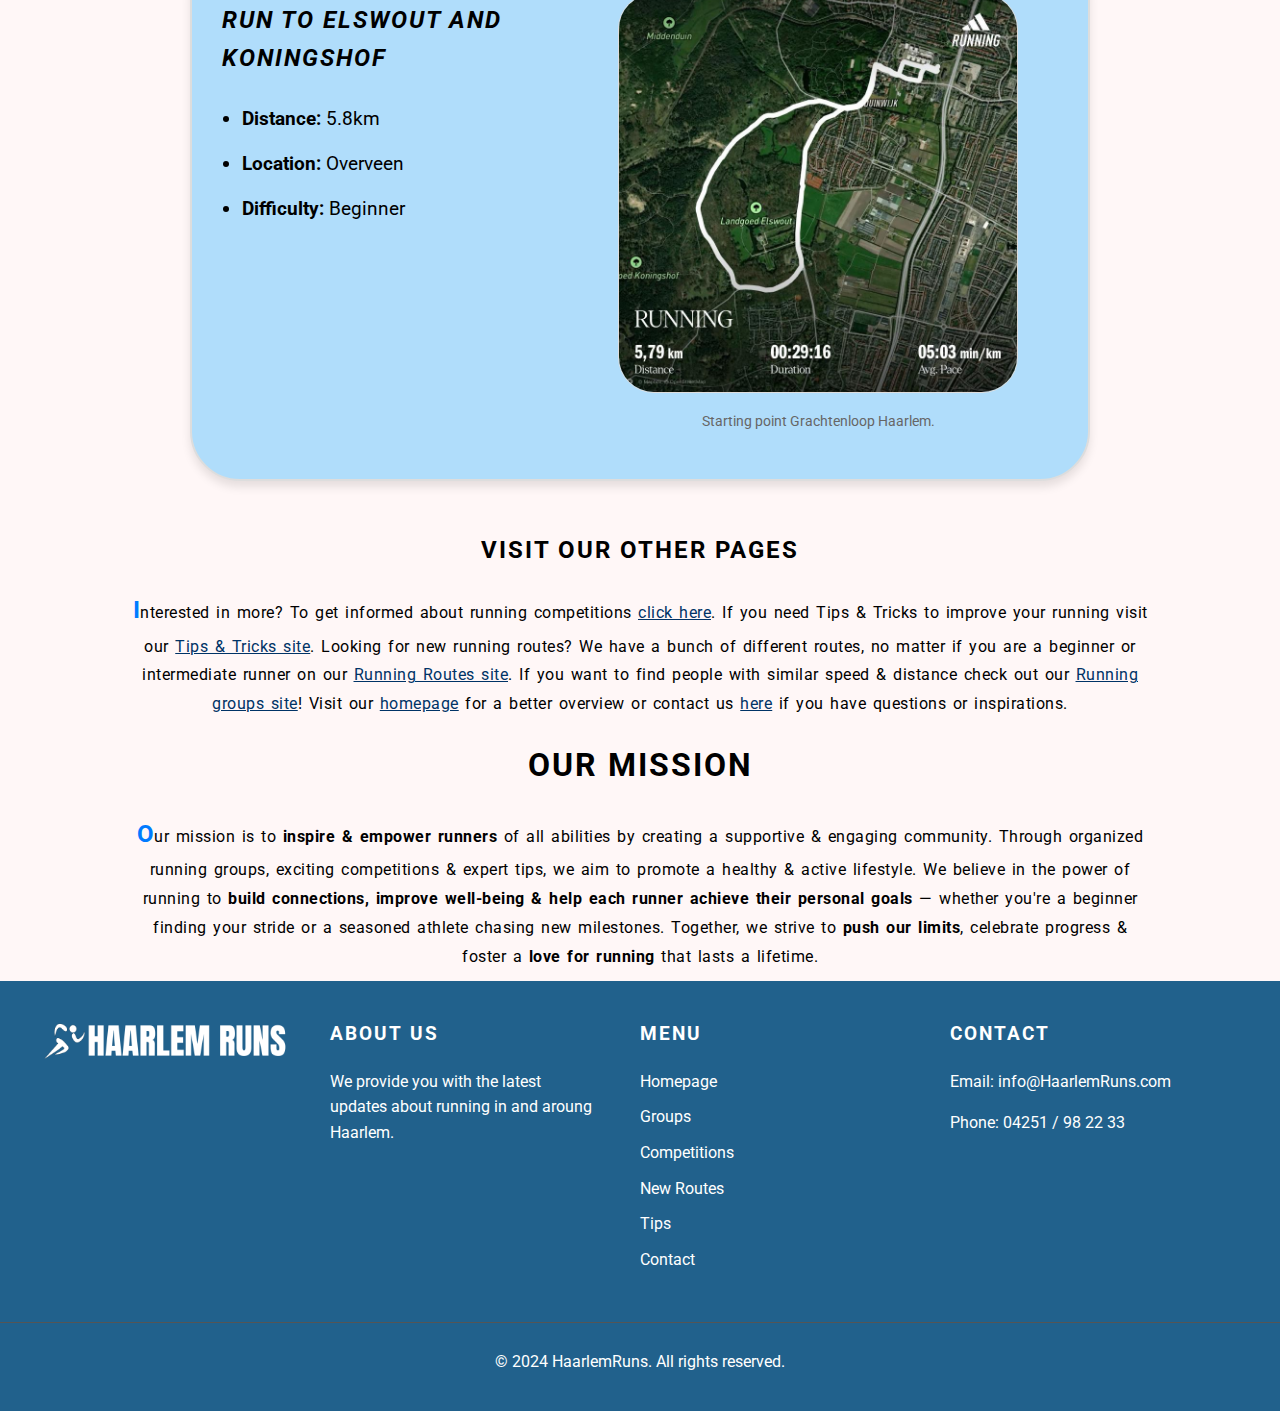
<file: P4RunningRoutes.html>
<!DOCTYPE html>
<html lang="en">
<head>
    <meta charset="UTF-8">
    <meta name="viewport" content="width=device-width, initial-scale=1.0">
    <meta name="author" content="Lukas Warnecke">
    <meta name="description" content="Discover beautiful running routes in and around Haarlem. Whether you're a beginner or an experienced runner, find your perfect path!">
    <meta name="keywords" content="running routes, Haarlem, scenic runs, running trails, outdoor fitness">
    <title>Running Routes</title>
    <link href="https://fonts.googleapis.com/css2?family=Roboto:wght@400;700&display=swap" rel="stylesheet">
    <link rel="stylesheet" type="text/css" href="css/style.css" />
    <link rel="icon" type="image/x-icon" href="img/favicon.png">
</head>

<body>
    <header>
        <!--Insert Logo-->
        <nav class="navbar">
            <a href="index.html">
                <img src="img/LOGO.png" alt="Logo" class="logo">
            </a>

            <input type="checkbox" id="burger-toggle" class="burger-toggle" aria-label="Toggle navigation">
            <label for="burger-toggle" class="burger-menu" aria-hidden="true">
                <span class="burger-icon"></span>
                <span class="burger-icon"></span>
                <span class="burger-icon"></span>
            </label>

            <ul class="headermenu">
                <li><a href="index.html">Homepage</a></li>
                <li><a href="P2RunningGroups.html">Groups</a></li>
                <li><a href="P3RunningCompetitions.html">Competitions</a></li>
                <li><a href="P4RunningRoutes.html">New Routes</a></li>
                <li><a href="P5RunningTips.html">Tipps</a></li>
                <li><a href="P6Contact.html">Contact</a></li>
            </ul>
        </nav>
    </header>

    <main>
        <section class="Introtext">
            <h1>Running Routes</h1>
            <p>Discover the <strong>best running routes</strong> in &amp; around Haarlem with our comprehensive guide! Whether you're looking for <strong>peaceful park trails, scenic countryside routes, or dynamic urban paths</strong>, we’ve got something for every type of runner. From short, <strong>leisurely jogs</strong> to more <strong>challenging long-distance runs</strong>, these routes will take you through some of the most beautiful &amp; diverse landscapes Haarlem has to offer. <strong>Explore new paths</strong>, immerse yourself in the stunning surroundings &amp; find your next favorite running spot right here. Whether you're training for a race or just enjoying the fresh air, these routes will keep you inspired!</p>
        </section>

        <section class="group">
            <section class="text-content">
                <h3>Run in Kennemerland</h3>
                <ul>
                    <li><strong>Distance:</strong> 11km</li>
                    <li><strong>Location:</strong> Kennemerland, Haarlem</li>
                    <li><strong>Difficulty:</strong> Intermediate</li>
                </ul>
            </section>
            <figure class="figure-group">
                <a href="https://maps.app.goo.gl/SHDFLdhzhZyvUUqJ8" target="_blank" class="background-link">
                    <img 
                        src="img/Route1.jpeg"
                        alt="Running Route through Kennemerland"
                        title="Running Route Kennemerland"
                    />
                </a>
                <figcaption class="figure-group-figcaption">Kennemerland Running Route</figcaption>
            </figure>
        </section>

        <section class="group">
            <section class="text-content">
                <h3>Run in Haarlem</h3>
                <ul>
                    <li><strong>Distance:</strong> 7.5km</li>
                    <li><strong>Location:</strong> Haarlem</li>
                    <li><strong>Difficulty:</strong> Beginner</li>
                </ul>
            </section>
            <figure class="figure-group">
                <a href="https://maps.app.goo.gl/JNM9EKF9DYMtRkzTA" target="_blank" class="background-link">
                    <img 
                        src="img/Route2.jpeg"
                        alt="Running Route thorugh Haarlem"
                        title="Running Route Haarlem"
                    />
                </a>
                <figcaption class="figure-group-figcaption">Run through the City of Haarlem</figcaption>
            </figure>
        </section>

        <section class="group">
            <section class="text-content">
                <h3>Run to Elswout and Koningshof</h3>
                <ul>
                    <li><strong>Distance:</strong> 5.8km</li>
                    <li><strong>Location:</strong> Overveen</li>
                    <li><strong>Difficulty:</strong> Beginner</li>
                </ul>
            </section>
            <figure class="figure-group">
                <a href="https://maps.app.goo.gl/t5cn7z1wi4hemB839" target="_blank" class="background-link">
                    <img 
                        src="img/Route3.jpeg"
                        alt="Running Route through Elswout"
                        title="Running Route Elswout"
                    />
                </a>
                <figcaption class="figure-group-figcaption">Starting point Grachtenloop Haarlem.</figcaption>
            </figure>
        </section>

        <section class="Introtext">
            <h2>Visit our other pages</h2>
            <p>Interested in more? To get informed about running competitions <a href="P3RunningCompetitions.html" class="link-highlight">click here</a>. If you need Tips &amp; Tricks to improve your running visit our <a href="P5RunningTips.html" class="link-highlight">Tips &amp; Tricks site</a>.
            Looking for new running routes? We have a bunch of different routes, no matter if you are a beginner or intermediate runner on our <a href="P4RunningRoutes.html" class="link-highlight">Running Routes site</a>.
            If you want to find people with similar speed &amp; distance check out our <a href="P2RunningGroups.html" class="link-highlight">Running groups site</a>!
            Visit our <a href="index.html" class="link-highlight">homepage</a> for a better overview or contact us <a href="P6Contact.html" class="link-highlight">here</a> if you have questions or inspirations.
            </p>
        </section>
        
        <section class="Introtext">
            <h1>Our Mission</h1>
            <p>Our mission is to <strong>inspire &amp; empower runners</strong> of all abilities by creating a supportive &amp; engaging community. Through organized running groups, exciting competitions &amp; expert tips, we aim to promote a healthy &amp; active lifestyle. We believe in the power of running to <strong>build connections, improve well-being &amp; help each runner achieve their personal goals</strong> — whether you're a beginner finding your stride or a seasoned athlete chasing new milestones. Together, we strive to <strong>push our limits</strong>, celebrate progress &amp; foster a <strong>love for running</strong> that lasts a lifetime.</p>
        </section>
    </main>


    <footer>
        <input type="checkbox" id="cookie-bar-toggle" class="cookie-toggle" aria-label="Dismiss cookie bar">
        <label for="cookie-bar-toggle" class="cookie-bar">This website uses cookies to ensure you get the best experience on our website. 
            <span class="cookie-link"><a href="index.html">Learn more</a></span>.
            <span class="cookie-dismiss">× Dismiss</span> <!-- Dismiss button -->
        </label>

        <section class="footer-content">
            <section class="footer-logo">
                <a href="index.html">
                    <img src="img/LOGO.png" alt="Logo" class="logo">
                </a>
            </section>
            <section class="footer-sections">
                <section class="footer-section">
                    <h3>About Us</h3>
                    <p>We provide you with the latest updates about running in and aroung Haarlem.</p>
                </section>
                <section class="footer-section footer-menu">
                    <h3>Menu</h3>
                    <ul>
                        <li><a href="index.html">Homepage</a></li>
                        <li><a href="P2RunningGroups.html">Groups</a></li>
                        <li><a href="P3RunningCompetitions.html">Competitions</a></li>
                        <li><a href="P4RunningRoutes.html">New Routes</a></li>
                        <li><a href="P5RunningTips.html">Tips</a></li>
                        <li><a href="P6Contact.html">Contact</a></li>
                    </ul>
                </section>
                <section class="footer-section">
                    <h3>Contact</h3>
                    <p>Email: info@HaarlemRuns.com</p>
                    <p>Phone: 04251 / 98 22 33</p>
                </section>
            </section>
        </section>
        <section class="footer-bottom">
            <p>&copy; 2024 HaarlemRuns. All rights reserved.</p>
        </section>
    </footer>
     
</body>
</html>
</file>
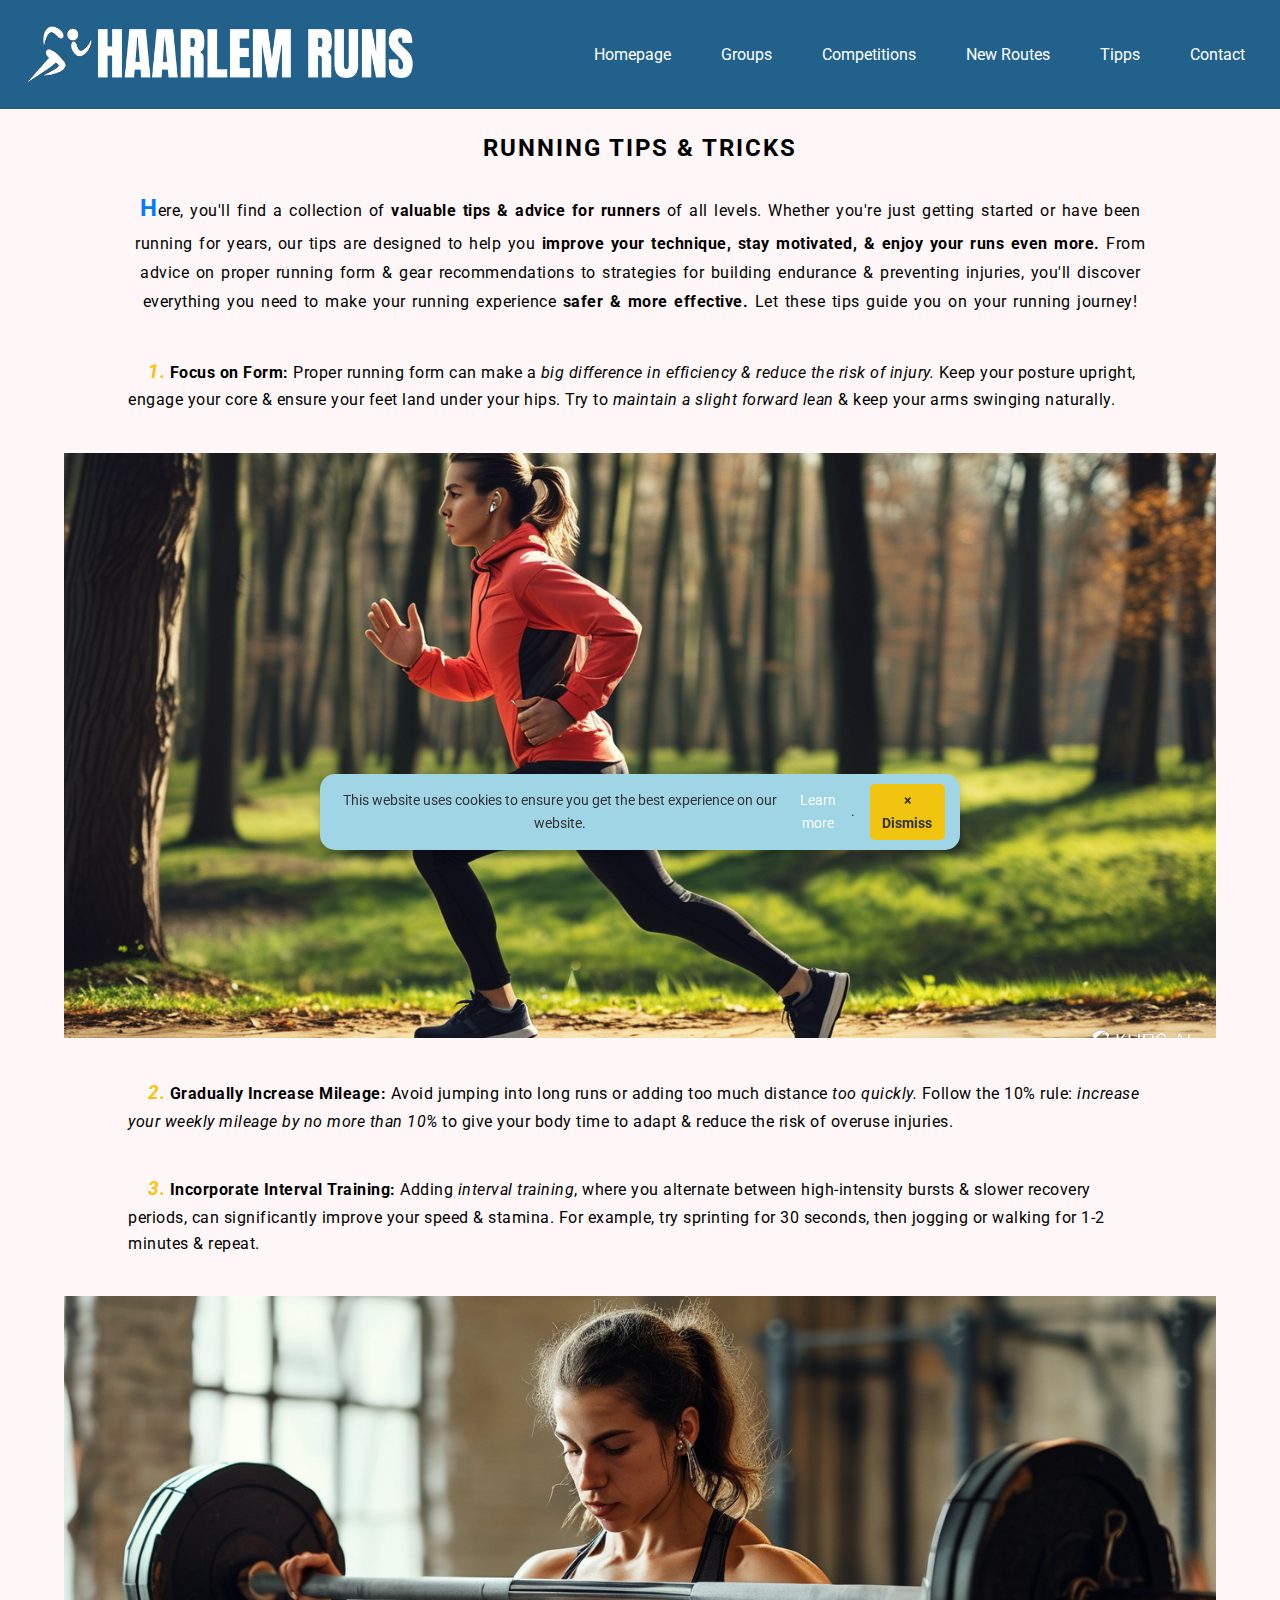
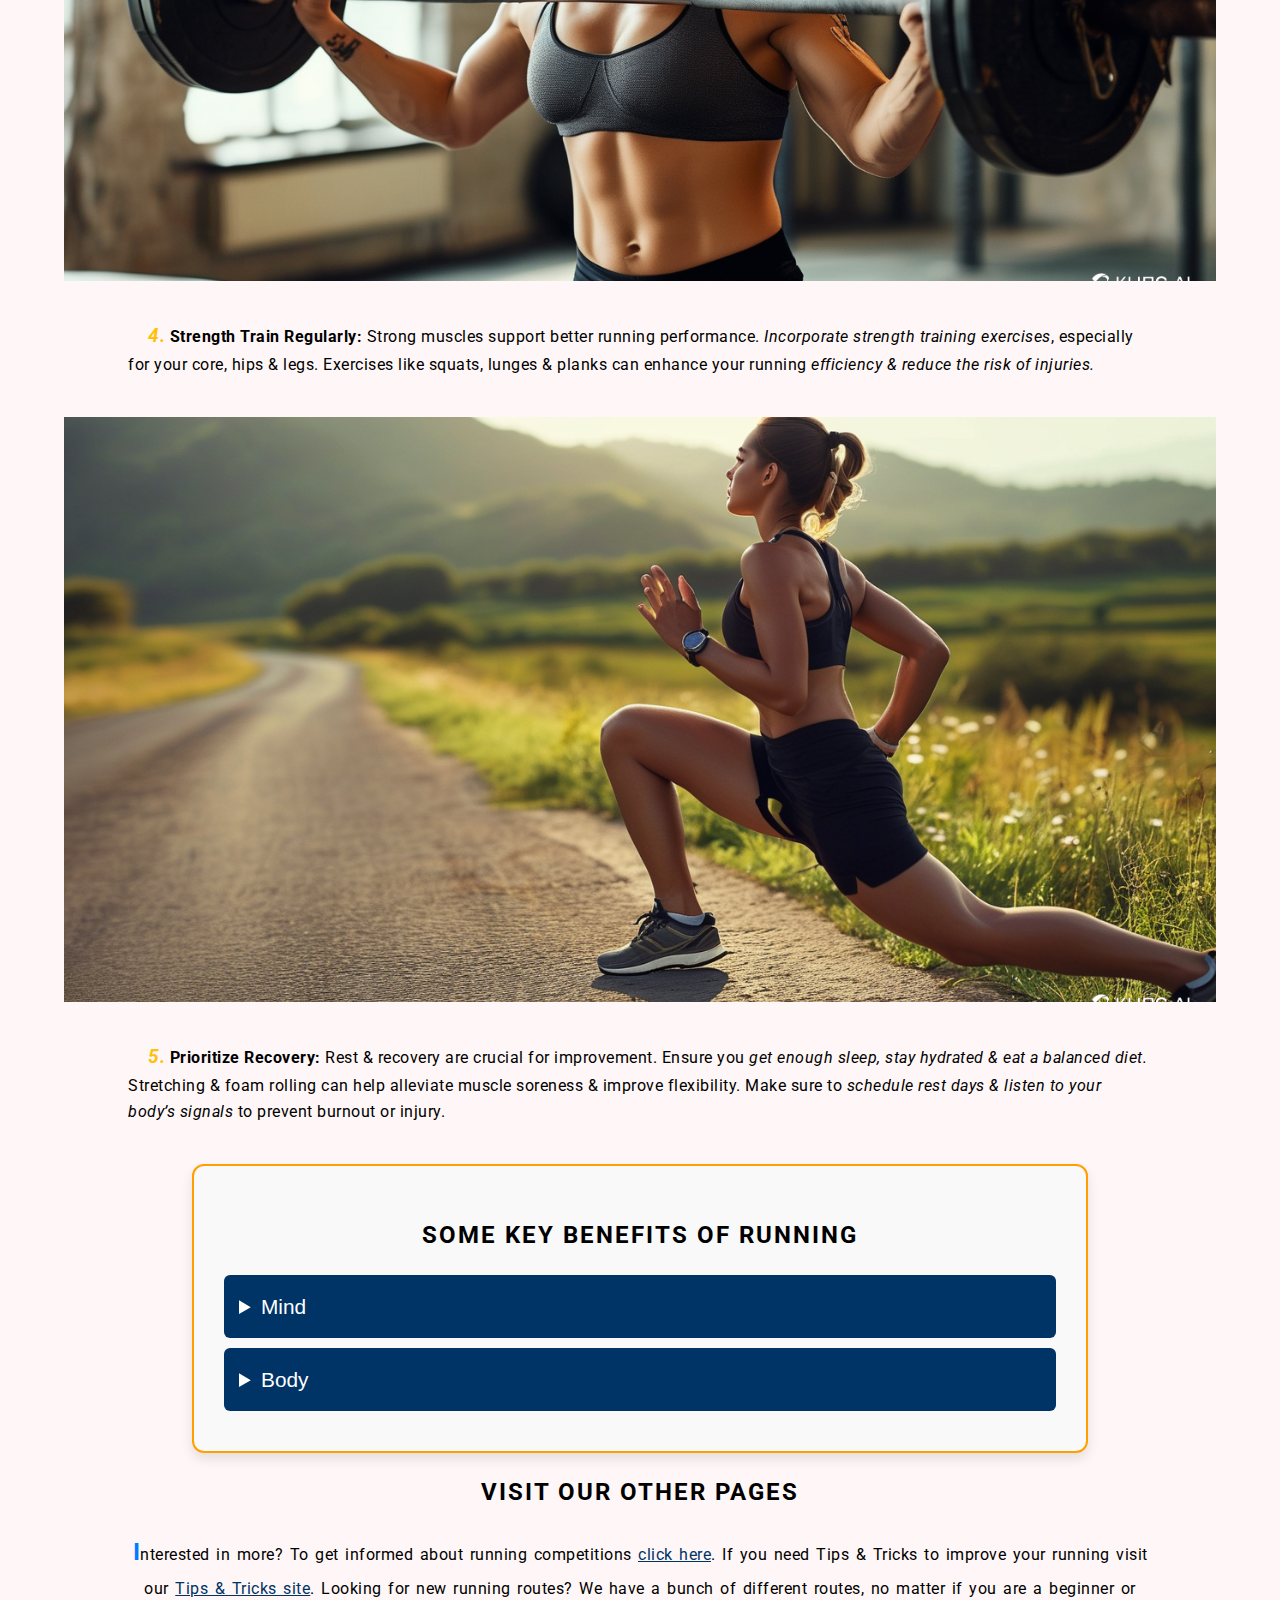
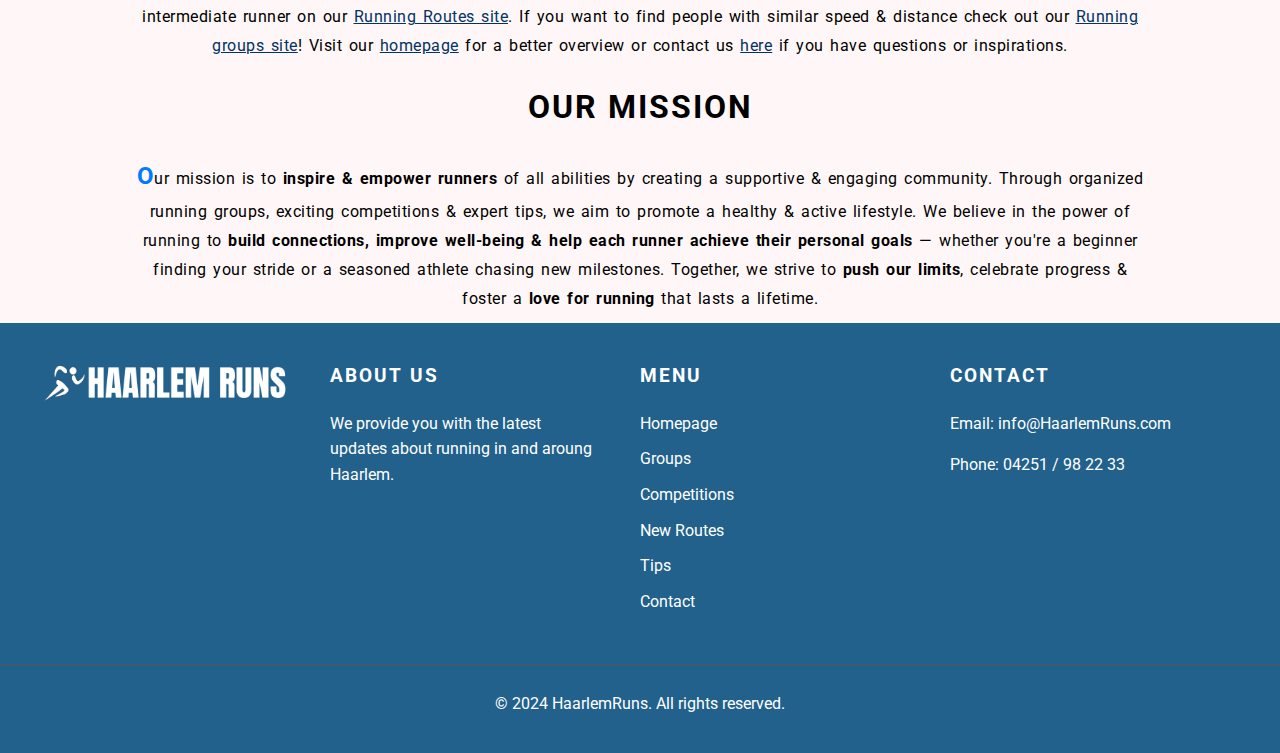
<file: P5RunningTips.html>
<!DOCTYPE html>
<html lang="en">
<head>
    <meta charset="UTF-8">
    <meta name="viewport" content="width=device-width, initial-scale=1.0">
    <meta name="author" content="Lukas Warnecke">
    <meta name="description" content="Unlock your running potential with expert tips and tricks. Improve your technique, endurance, and overall performance effectively.">
    <meta name="keywords" content="running tips, improve running, training advice, running technique, fitness tips">
    <title>Running Tips</title>
    <link href="https://fonts.googleapis.com/css2?family=Roboto:wght@400;700&display=swap" rel="stylesheet">
    <link rel="stylesheet" type="text/css" href="css/style.css" />
    <link rel="icon" type="image/x-icon" href="img/favicon.png">
</head>

<body>
    <header>
        <!--Insert Logo-->
        <nav class="navbar">
            <a href="index.html">
                <img src="img/LOGO.png" alt="Logo" class="logo">
            </a>

            <input type="checkbox" id="burger-toggle" class="burger-toggle" aria-label="Toggle navigation">
            <label for="burger-toggle" class="burger-menu" aria-hidden="true">
                <span class="burger-icon"></span>
                <span class="burger-icon"></span>
                <span class="burger-icon"></span>
            </label>

            <ul class="headermenu">
                <li><a href="index.html">Homepage</a></li>
                <li><a href="P2RunningGroups.html">Groups</a></li>
                <li><a href="P3RunningCompetitions.html">Competitions</a></li>
                <li><a href="P4RunningRoutes.html">New Routes</a></li>
                <li><a href="P5RunningTips.html">Tipps</a></li>
                <li><a href="P6Contact.html">Contact</a></li>
            </ul>
        </nav>
    </header>

    <main>
        <!--Intro-->
        <section class="Introtext">
            <h2>Running Tips &amp; Tricks</h2>
            <p>
                Here, you'll find a collection of <strong>valuable tips &amp; advice for runners</strong> of all levels. Whether you're just getting started or have been running for years, our tips are designed to help you <strong>improve your technique, stay motivated, &amp; enjoy your runs even more.</strong> From advice on proper running form &amp; gear recommendations to strategies for building endurance &amp; preventing injuries, you'll discover everything you need to make your running experience <strong>safer &amp; more effective.</strong> Let these tips guide you on your running journey!
            </p>    
        </section>

        <!--Tip 1-->
        <section class="indent tip">
            <p>
                <strong>1. Focus on Form:</strong> Proper running form can make a <i>big difference in efficiency &amp; reduce the risk of injury.</i> Keep your posture upright, engage your core &amp; ensure your feet land under your hips. Try to <i>maintain a slight forward lean</i> &amp; keep your arms swinging naturally.
            </p>
        </section>

        <!--Picture 1-->
        <section class="homehero tippic">
            <figure>
                <img 
                    src="img/Tip1.png"
                    alt="Person running in the forest in cold sunny weather"
                    title="Forest runs"
                />
            </figure>
        </section>

        <!--Tip 2-->
        <section class="indent tip">
            <p>
                <strong>2. Gradually Increase Mileage:</strong> Avoid jumping into long runs or adding too much distance <i>too quickly.</i> Follow the 10% rule: <i>increase your weekly mileage by no more than 10%</i> to give your body time to adapt &amp; reduce the risk of overuse injuries.
            </p>
        </section>

        <!--Tip3-->
        <section class="indent tip">
            <p>
                <strong>3. Incorporate Interval Training:</strong> Adding <i>interval training</i>, where you alternate between high-intensity bursts &amp; slower recovery periods, can significantly improve your speed &amp; stamina. For example, try sprinting for 30 seconds, then jogging or walking for 1-2 minutes &amp; repeat.
            </p>
        </section>

        <!--Picture 2-->
        <section class="homehero tippic">
            <figure>
                <img 
                    src="img/Tip2.png"
                    alt="Person working out in the gym"
                    title="Strength work in the gym"
                />
            </figure>
        </section>

        <!--Tip 4-->
        <section class="indent tip">
            <p>
                <strong>4. Strength Train Regularly:</strong> Strong muscles support better running performance. <i>Incorporate strength training exercises</i>, especially for your core, hips &amp; legs. Exercises like squats, lunges &amp; planks can enhance your running <i>efficiency &amp; reduce the risk of injuries.</i>
            </p>
        </section>

        <!--Picture 3-->
        <section class="homehero tippic">
            <figure>
                <img 
                    src="img/Tip3.png"
                    alt="Person stretching after a run"
                    title="Stretching after a run"
                />
            </figure>
        </section>

        <!--Tip 5-->
        <section class="indent tip">
            <p>
                <strong>5. Prioritize Recovery:</strong> Rest &amp; recovery are crucial for improvement. Ensure you <i>get enough sleep, stay hydrated &amp; eat a balanced diet.</i> Stretching &amp; foam rolling can help alleviate muscle soreness &amp; improve flexibility. Make sure to <i>schedule rest days &amp; listen to your body’s signals</i> to prevent burnout or injury.
            </p>
        </section>

        <section class="unfold-section">
            <h2>Some Key Benefits of Running</h2>
        
            <details>
                <summary>Mind</summary>
                <ul>
                    <li>
                        <details>
                            <summary>Better concentration</summary>
                            <p>Cardiovascular exercise can create new brain cells &amp; improve overall brain performance.</p>
                        </details>
                    </li>
                    <li>
                        <details>
                            <summary>Stress relief</summary>
                            <p>Running can control stress &amp; boost the body's ability to deal with existing mental tension.</p>
                        </details>
                    </li>
                    <li>
                        <details>
                            <summary>Better sleep</summary>
                            <p>For some, a moderate run can be the equivalent of a sleeping pill, even for people with insomnia.</p>
                        </details>
                    </li>
                </ul>
            </details>
        
            <details>
                <summary>Body</summary>
                <ul>
                    <li>
                        <details>
                            <summary>Better immunity</summary>
                            <p>Running strengthens the immune system by improving circulation &amp; reducing inflammation.</p>
                        </details>
                    </li>
                    <li>
                        <details>
                            <summary>Targets many muscle groups</summary>
                            <p>Running engages multiple muscle groups, including the legs, core, &amp; upper body.</p>
                        </details>
                    </li>
                    <li>
                        <details>
                            <summary>Strengthen your bones</summary>
                            <p>Running strengthens bones by stimulating bone growth &amp; increasing density.</p>
                        </details>
                    </li>
                </ul>
            </details>
        </section>

        <section class="Introtext">
            <h2>Visit our other pages</h2>
            <p>Interested in more? To get informed about running competitions <a href="P3RunningCompetitions.html" class="link-highlight">click here</a>. If you need Tips &amp; Tricks to improve your running visit our <a href="P5RunningTips.html" class="link-highlight">Tips &amp; Tricks site</a>.
            Looking for new running routes? We have a bunch of different routes, no matter if you are a beginner or intermediate runner on our <a href="P4RunningRoutes.html" class="link-highlight">Running Routes site</a>.
            If you want to find people with similar speed &amp; distance check out our <a href="P2RunningGroups.html" class="link-highlight">Running groups site</a>!
            Visit our <a href="index.html" class="link-highlight">homepage</a> for a better overview or contact us <a href="P6Contact.html" class="link-highlight">here</a> if you have questions or inspirations.
            </p>
        </section>
        
        <section class="Introtext">
            <h1>Our Mission</h1>
            <p>Our mission is to <strong>inspire &amp; empower runners</strong> of all abilities by creating a supportive &amp; engaging community. Through organized running groups, exciting competitions &amp; expert tips, we aim to promote a healthy &amp; active lifestyle. We believe in the power of running to <strong>build connections, improve well-being &amp; help each runner achieve their personal goals</strong> — whether you're a beginner finding your stride or a seasoned athlete chasing new milestones. Together, we strive to <strong>push our limits</strong>, celebrate progress &amp; foster a <strong>love for running</strong> that lasts a lifetime.</p>
        </section>

    </main>


    <footer>
        <input type="checkbox" id="cookie-bar-toggle" class="cookie-toggle" aria-label="Dismiss cookie bar">
        <label for="cookie-bar-toggle" class="cookie-bar">This website uses cookies to ensure you get the best experience on our website. 
            <span class="cookie-link"><a href="index.html">Learn more</a></span>.
            <span class="cookie-dismiss">× Dismiss</span> <!-- Dismiss button -->
        </label>

        <section class="footer-content">
            <section class="footer-logo">
                <a href="index.html">
                    <img src="img/LOGO.png" alt="Logo" class="logo">
                </a>
            </section>
            <section class="footer-sections">
                <section class="footer-section">
                    <h3>About Us</h3>
                    <p>We provide you with the latest updates about running in and aroung Haarlem.</p>
                </section>
                <section class="footer-section footer-menu">
                    <h3>Menu</h3>
                    <ul>
                        <li><a href="index.html">Homepage</a></li>
                        <li><a href="P2RunningGroups.html">Groups</a></li>
                        <li><a href="P3RunningCompetitions.html">Competitions</a></li>
                        <li><a href="P4RunningRoutes.html">New Routes</a></li>
                        <li><a href="P5RunningTips.html">Tips</a></li>
                        <li><a href="P6Contact.html">Contact</a></li>
                    </ul>
                </section>
                <section class="footer-section">
                    <h3>Contact</h3>
                    <p>Email: info@HaarlemRuns.com</p>
                    <p>Phone: 04251 / 98 22 33</p>
                </section>
            </section>
        </section>
        <section class="footer-bottom">
            <p>&copy; 2024 HaarlemRuns. All rights reserved.</p>
        </section>
    </footer>

</body>
</html>
</file>
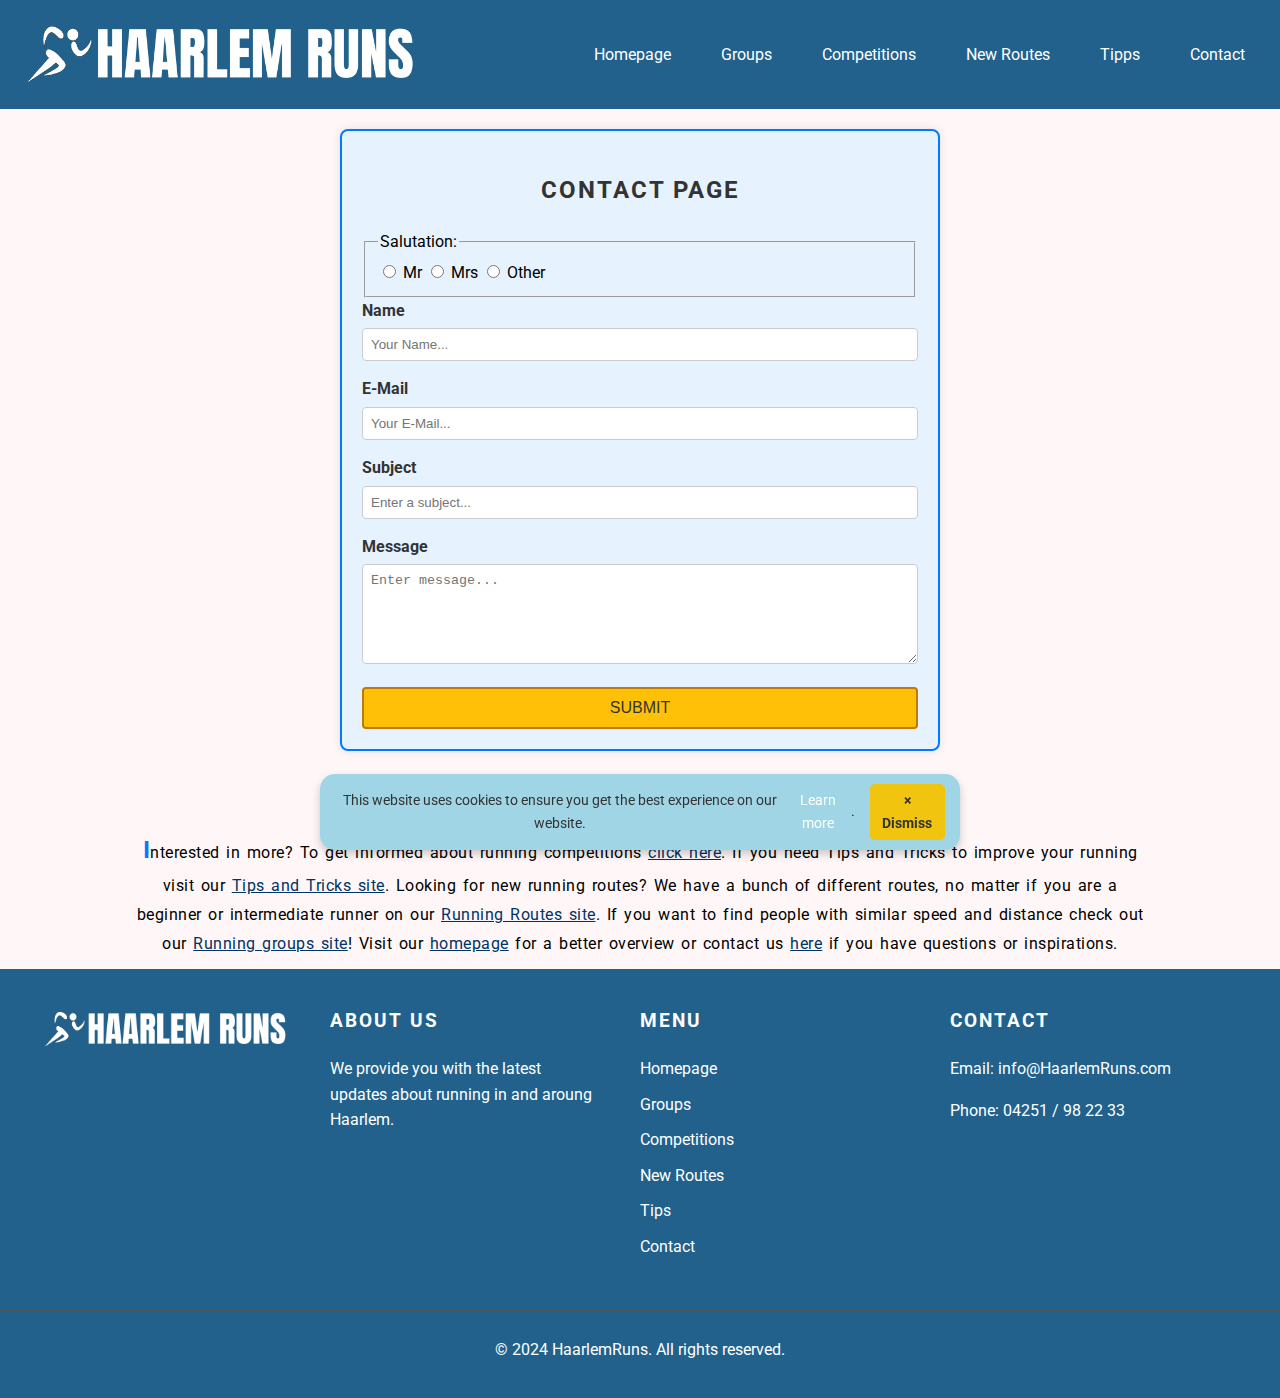
<file: P6Contact.html>
<!DOCTYPE html>
<html lang="en">
<head>
    <meta charset="UTF-8">
    <meta name="viewport" content="width=device-width, initial-scale=1.0">
    <meta name="author" content="Lukas Warnecke">
    <meta name="description" content="Have questions or inspiration to share? Contact the Haarlem running website owners and let’s connect with the community!">
    <meta name="keywords" content="contact, Haarlem running, website feedback, running questions, community inspiration">
    <title>Contact Page</title>
    <link href="https://fonts.googleapis.com/css2?family=Roboto:wght@400;700&display=swap" rel="stylesheet">
    <link rel="stylesheet" type="text/css" href="css/style.css" />
    <link rel="icon" type="image/x-icon" href="img/favicon.png">
</head>

<body>
    <header>
        <!--Insert Logo-->
        <nav class="navbar">
            <a href="index.html">
                <img src="img/LOGO.png" alt="Logo" class="logo">
            </a>

            <input type="checkbox" id="burger-toggle" class="burger-toggle" aria-label="Toggle navigation">
            <label for="burger-toggle" class="burger-menu" aria-hidden="true">
                <span class="burger-icon"></span>
                <span class="burger-icon"></span>
                <span class="burger-icon"></span>
            </label>

            <ul class="headermenu">
                <li><a href="index.html">Homepage</a></li>
                <li><a href="P2RunningGroups.html">Groups</a></li>
                <li><a href="P3RunningCompetitions.html">Competitions</a></li>
                <li><a href="P4RunningRoutes.html">New Routes</a></li>
                <li><a href="P5RunningTips.html">Tipps</a></li>
                <li><a href="P6Contact.html">Contact</a></li>
            </ul>
        </nav>
    </header>

    <main>
        <section class="contact-form-container">
            <h2>CONTACT PAGE</h2>
            <form class="contact-form" action="process.php" method="POST">
                <fieldset>
                    <legend>Salutation:</legend>
                    <label><input type="radio" name="salutation" value="Mr"> Mr</label>
                    <label><input type="radio" name="salutation" value="Mrs"> Mrs</label>
                    <label><input type="radio" name="salutation" value="Other"> Other</label>
                </fieldset>
                <section class="form-group">
                    <label for="name">Name</label>
                    <input type="text" id="name" name="name" placeholder="Your Name..." required>
                </section>
                <section class="form-group">
                    <label for="email">E-Mail</label>
                    <input type="email" id="email" name="email" placeholder="Your E-Mail..." required>
                </section>
                <section class="form-group">
                    <label for="subject">Subject</label>
                    <input type="text" id="subject" name="subject" placeholder="Enter a subject..." required>
                </section>
                <section class="form-group">
                    <label for="message">Message</label>
                    <textarea id="message" name="message" placeholder="Enter message..." required></textarea>
                </section>
                <button type="submit" class="submit-btn">SUBMIT</button>
            </form>
        </section>

        <section class="Introtext">
            <h2>Visit our other pages</h2>
            <p>Interested in more? To get informed about running competitions <a href="P3RunningCompetitions.html" class="link-highlight">click here</a>. If you need Tips and Tricks to improve your running visit our <a href="P5RunningTips.html" class="link-highlight">Tips and Tricks site</a>.
            Looking for new running routes? We have a bunch of different routes, no matter if you are a beginner or intermediate runner on our <a href="P4RunningRoutes.html" class="link-highlight">Running Routes site</a>.
            If you want to find people with similar speed and distance check out our <a href="P2RunningGroups.html" class="link-highlight">Running groups site</a>!
            Visit our <a href="index.html" class="link-highlight">homepage</a> for a better overview or contact us <a href="P6Contact.html" class="link-highlight">here</a> if you have questions or inspirations.
            </p>
        </section>

    </main>
    
    <footer>
        <input type="checkbox" id="cookie-bar-toggle" class="cookie-toggle" aria-label="Dismiss cookie bar">
        <label for="cookie-bar-toggle" class="cookie-bar">This website uses cookies to ensure you get the best experience on our website. 
            <span class="cookie-link"><a href="index.html">Learn more</a></span>.
            <span class="cookie-dismiss">× Dismiss</span> <!-- Dismiss button -->
        </label>
        
        <section class="footer-content">
            <section class="footer-logo">
                <a href="index.html">
                    <img src="img/LOGO.png" alt="Logo" class="logo">
                </a>
            </section>
            <section class="footer-sections">
                <section class="footer-section">
                    <h3>About Us</h3>
                    <p>We provide you with the latest updates about running in and aroung Haarlem.</p>
                </section>
                <section class="footer-section footer-menu">
                    <h3>Menu</h3>
                    <ul>
                        <li><a href="index.html">Homepage</a></li>
                        <li><a href="P2RunningGroups.html">Groups</a></li>
                        <li><a href="P3RunningCompetitions.html">Competitions</a></li>
                        <li><a href="P4RunningRoutes.html">New Routes</a></li>
                        <li><a href="P5RunningTips.html">Tips</a></li>
                        <li><a href="P6Contact.html">Contact</a></li>
                    </ul>
                </section>
                <section class="footer-section">
                    <h3>Contact</h3>
                    <p>Email: info@HaarlemRuns.com</p>
                    <p>Phone: 04251 / 98 22 33</p>
                </section>
            </section>
        </section>
        <section class="footer-bottom">
            <p>&copy; 2024 HaarlemRuns. All rights reserved.</p>
        </section>
    </footer>
</body>
</html>
</file>
<file: css/style.css>
/*
since i did not know how to structure a css i just made element by element.
I am not sure if that is good practice and also, if the mobile responsivness should be one big media querie
or  the way i did it. I found it more appealing to do it than as well segment by segment since i did the
same for the dekstop styling
*/

/*GENERAL STYLING*/
* {
    box-sizing: border-box;
}

html {
    font-family: 'Roboto', sans-serif;
    font-size: 16px;
}

body {
    font-family: 'Roboto', sans-serif;
    line-height: 1.6;
    padding: 0;
    margin: 0;
    background-color: #FFF7F7;
}

h1, h2, h3 {
    font-family: 'Roboto', sans-serif;
    font-weight: 700; 
    letter-spacing: 0.125rem;
    text-transform: uppercase;
}

main
{
    padding: 0;
    overflow: hidden;
}

.Introtext {
    text-align: center;
    margin-bottom: 10px;
    letter-spacing: 0.5px;
}

.Introtext p {
    margin: 0 auto; 
    width: 80%; 
    text-align: center; 
    letter-spacing: 0.5px;
    word-spacing: 0.125rem;
    line-height: 1.8;
}

.Introtext > p::first-letter {
    font-size: 1.5em;
    font-weight: bold;
    color: #007bff;
}

.indent {
    text-align: left;
    margin: 0 auto; 
    width: 80%;
    text-indent: 1.25rem;
    margin-bottom: 10px;
    letter-spacing: 0.5px;
}

.indent > p::first-letter {
    font-style: italic;
    color: #333;
}

.tip {
    margin-bottom: 2.5rem;
    margin-top: 2.5rem;
}

.tip > p::first-letter {
    font-size: 1.2em;
    text-transform: uppercase;
    color: #ffc107;
}

.homehero {
    display: flex;
    justify-content: center;
    align-items: center;
    position: relative;
    width: 100vw; 
    height: 65vh; 
    overflow: hidden; /* Hide any overflow */
}

.homehero img {
    width: 100vw; 
    height: auto; 
    object-fit: cover;
    max-width: 100vw; 
    max-height: 100vh;
    overflow: hidden; 
}

.tippic {
    display: flex;
    justify-content: center; 
    align-items: center; 
    width: 100vw; 
    margin: 0 auto; 
}

.tippic img {
    width: 90vw; 
    border-radius: 15px; 
    object-fit: cover; /* Ensures the image covers the area without distortion */
}

@media (max-width: 768px) {
    .tippic {
        margin: 0; 
        padding: 0 10px; 
    }

    .tippic img {
        width: 100vw; 
    }

    .homehero img {
        margin: 0;
        padding: 0 10px;
    }
}

/*HEADER STYLING*/

header {
    width: 100%;
    transition: transform 0.3s ease;
    position: sticky;
    top: 0;
    z-index: 1000;
    background-color: #21618C;
    color: white;
}

.navbar {
    display: flex;          
    justify-content: space-between;     
    align-items: center;                
    padding: 0.9em 1.25em;                 
    background-color: #21618C;          
    color: white;                       
}

.logo {
    float: left;
    max-height: 5em;
    transition: transform 0.3s ease;              
}

.logo:hover {
    transform: scale(1.05);
}

.headermenu 
{
    list-style: none;                   
    padding: 0;                         
    margin: 0;                          
    display: flex;                      
    gap: 1.25em;                          
}

.headermenu li {
    margin: 0;                         
}

.headermenu a {
    color: white;     
    display: inline-block;                  
    text-decoration: none; 
    border-radius: 5px;              
    padding: 10px 15px;                
    background-color: transparent;      
    transition: background-color 0.3s ease, transform 0.3s ease; 
}

.headermenu a:hover {
    background-color: #F1C40F;            
    border-radius: 5px; 
    transform: scale(1.05);  
    cursor: pointer;             
}

.burger-menu {
    display: none; 
    flex-direction: column; 
    cursor: pointer; 
}

/* Create burger lines */
.burger-icon {
    width: 25px; 
    height: 3px; 
    background: white; 
    margin: 4px 0; 
    transition: 0.4s; 
}

.burger-toggle {
    display: none; /* Hide checkbox */
}

@media (max-width: 768px) {

    .logo {
        max-height: 3em;
    }

    .headermenu {
        display: none; /* Hide menu initially on mobile */
        flex-direction: column; 
        position: absolute; 
        background-color: #21618C; 
        width: 100%; 
        top: 60px; 
        left: 0; /* Align to left */
        z-index: 999; /* Ensure it overlaps content */
    }

    .burger-menu {
        display: flex; 
    }

    /* Show menu when checkbox is checked */
    .burger-toggle:checked + .burger-menu + .headermenu {
        display: flex; /* Show menu */
    }
}



/*HERO PICTURE + TEXT */
.hero-figure {
    position: relative;
    width: 100%;
    height: 100%;
    margin: 0; 
}

.hero-figure img {
    width: 100%; 
    height: 100%;
    object-fit: cover; 
    filter: brightness(50%); /* Darken the image */
}

.hero-text {
    position: absolute;
    top: 50%;
    left: 50%;
    transform: translate(-50%, -50%);
    text-align: center;
    color: white;
    z-index: 2; /* Ensures text stays above the image */
}

.hero-text h1 {
    font-size: 3rem;
    margin-bottom: 10px;
    text-transform: uppercase;
    font-weight: bold;
}

.hero-text p {
    font-size: 1.5rem;
    margin: 0;
}





/* 4 BOXES HOMEPAGE */
.pageinfos {
    display: flex;
    flex-wrap: wrap;
    justify-content: center;  
    gap: 1.25rem; 
    padding: 1.25rem;
}

.pageinfos section {
    background-color: #E0F4FF;
    border-radius: 0.75rem;
    box-shadow: 0 4px 8px rgba(0, 0, 0, 0.1);
    flex: 0 1 45%;  
    max-width: 500px;  
    text-align: center;
    padding: 1.25rem;
    transition: transform 0.3s ease;
}

.pageinfos section:hover {
    transform: translateY(-5px);
}

.pageinfos section h3 {
    font-size: 1.3rem;
    margin-bottom: 10px;
    color: black;
}

.pageinfos section p {
    font-size: 1rem;
    color: #666;
    margin-bottom: 15px;
}

.pageinfos section button {
    background-color: #0077cc;
    color: white;
    border: none;
    padding: 10px 15px;
    border-radius: 5px;
    cursor: pointer;
    font-size: 1em;
    transition: background-color 0.3s;
}

.pageinfos section button:hover {
    background-color: #0055aa;
}

/* For mobile devices, stack the boxes vertically */
@media (max-width: 768px) {
    .pageinfos section {
        flex: 0 1 100%;  
    }
}


/* ASIDE ELEMENT */
.content-section {
    display: flex; 
    justify-content: space-between; 
    gap: 1.25rem; 
    padding: 1.25rem;
    max-width: 75rem;
    margin: 0 auto;
}

.content-left {
    flex: 1; /* Takes up remaining space */
}

.content-left h2 {
    font-size: 1.8rem;
    margin-bottom: 10px;
}

.content-left p {
    font-size: 1rem;
    line-height: 1.6;
}

.related-content {
    flex: 0 0 300px; /* Sets a fixed width for the aside */
    background-color: #f9f9f9; 
    padding: 15px;
    border-color: #ffa000;
    border-style: solid;
    border-width: 2px;
    border-radius: 0.5rem;
    box-shadow: 0 4px 8px rgba(0, 0, 0, 0.1);
}

.related-content h3 {
    font-size: 1.5rem;
    margin-bottom: 10px;
}

.related-content ul {
    list-style: none;
    padding: 0;
}

.related-content ul li {
    margin-bottom: 10px;
}

.related-content ul li a {
    color: #0073e6;
    text-decoration: none;
}

.related-content ul li a:hover {
    text-decoration: underline;
}

.related-content ul li a:focus,
.related-content ul li a:active {
    color: #005bb5; 
    background-color: #e6f7ff; 
    border-radius: 4px; 
    outline: none; 
}

.related-content ul li a:visited {
    color: purple;
}

@media (max-width: 768px) {
    .content-section {
        flex-direction: column; 
    }

    .content-left,
    .related-content {
        flex: 1; 
        margin-bottom: 20px; /* Adds space between stacked elements */
    }
}




/*ORDERED LIST HOMEPAGE STYLING*/
/* General styling for the runner foods section */
.runner-foods-section {
    max-width: 70%;                 
    margin: 1.875rem auto;              
    padding: 1.875rem;                  
    font-family: Arial, sans-serif;  
    background-color: #f9f9f9;      
    border-radius: 12px;           
    box-shadow: 0px 6px 12px rgba(0, 0, 0, 0.1); 
}

.runner-foods-title {
    text-align: center;        
    color: black;                  
    margin-bottom: 1.25rem;          
    font-size: 1.8em;            
}

.runner-foods-list {
    padding-left: 1.25rem;         
    counter-reset: item;          
    list-style-type: none;       
}

.runner-foods-item {
    margin-bottom: 1.25rem;      
    position: relative;          
    padding-left: 1.875rem;       
}

/* Custom counter styling for ordered list numbers */
.runner-foods-item::before {
    counter-increment: item;      /*Counter of ordered list*/
    content: counter(item) ". ";  
    position: absolute;           
    left: 0;                      
    color: #0077cc;              
    font-weight: bold;            
    font-size: 1.2rem;          
}

.runner-foods-name {
    font-size: 1.2rem;          
    color: #333;            
}

.runner-foods-description {
    font-size: 1rem;              
    color: #666;                 
    margin: 5px 0;               
}

.runner-foods-nutrition-title {
    margin-top: 30px;    
    font-size: 1.5em;             
    color: #333;                
}

/* Table styling */
.runner-foods-table {
    width: 100%;               
    border-collapse: collapse;    
    margin-top: 1.25rem;            
    background-color: #fff;      
    border-radius: 0.5rem;         
    overflow: hidden;               /* Ensure rounded corners work */
    box-shadow: 0px 2px 8px rgba(0, 0, 0, 0.1); /* Shadow for the table */
}

.runner-foods-table-header, .runner-foods-table-cell {
    padding: 0.625rem;               
    text-align: left;             
    border-bottom: 1px solid #ddd; 
}

.runner-foods-table-header {
    background-color: #0077cc;   
    color: white;                  
    font-weight: bold;             
}

.runner-foods-table-cell {
    color: #333;                  
}


.runner-foods-table tr:nth-child(even) {
    background-color: #CFF; /* Light color for even rows */
}

.runner-foods-table tr:nth-child(odd) {
    background-color: #FFF; /* White color for odd rows */
}

.runner-foods-table-cell:hover {
    background-color: #f1f1f1;    
}

@media (max-width: 768px) {
    .runner-foods-section {
        padding: 1.25rem;           
    }

    .runner-foods-title {
        font-size: 1.5em;        
    }

    .runner-foods-name {
        font-size: 1.1em;         
    }

    .runner-foods-table {
        font-size: 0.5em;          
    }
}

/* Page 1 - Running Groups */

/* styling of the group, competition and routes boxes */

.group {
    border: 2px solid #ddd;        
    padding: 1.875rem;                 
    margin: 0 auto 3.125rem;           
    border-radius: 3.125rem;            
    background-color: #B0DDFB;      
    display: flex;                  
    justify-content: space-between; 
    align-items: flex-start;        
    box-shadow: 0 6px 10px rgba(0, 0, 0, 0.1); 
    max-width: 56.25rem;               
}

.text-content {
    flex: 1;                     
    padding-right: 1.25rem;           
}

.text-content h3 {
    font-size: 1.5rem;             
    margin-bottom: 1.25rem;        
    font-weight: bold;
    font-style: italic;         
}

.text-content ul {
    list-style-type: disc;         
    padding-left: 1.25rem;        
    margin: 0;
}

.text-content ul li {
    font-size: 1.2rem;            
    padding: 0.5rem 0;               
    line-height: 1.5;
}

/*using figure-group because if i only use figure it also effects the images on homepage. not good.*/
.group {
    transition: transform 0.2s ease, box-shadow 0.2s ease; 
}

.group:hover {
    transform: scale(1.02); 
    box-shadow: 0 4px 8px rgba(0, 0, 0, 0.15); 
}

.figure-group img {
    margin: 0;                    
    flex-shrink: 0;               
    max-width: 25rem;           
    height: auto;  
    transition: transform 0.2s ease, box-shadow 0.2s ease;      
}

.figure-group img:hover {
    transform: scale(1.02); 
    box-shadow: 0 4px 8px rgba(0, 0, 0, 0.15); 
}

.figure-group img {
    width: 100%;               
    height: auto;                 
    border-radius: 2.25rem;         
    border: 1px solid #ddd;       
}



.figure-group-figcaption {
    text-align: center;
    font-size: 0.9rem;
    color: #666;
    margin-top: 0.625rem;
}

@media (max-width: 768px) {
    .group {
        flex-direction: column; 
        align-items: center;   
        text-align: left;   
        max-width: 80%;
    }

    .text-content {
        padding-right: 0;       
        padding-bottom: 1rem;  
    }

    .figure-group img {
        max-width: 100%;      
        margin: 1rem 0;       
    }
}

/* STYLING "DROPDOWN" RUNNING TIPS (RUNNING BENEFITS) */
/* General styling for the section */
.unfold-section {
    max-width: 70%;               
    margin: 0 auto;
    padding: 1.875rem;                  
    font-family: Arial, sans-serif;
    background-color: #f9f9f9;
    border-radius: 0.75rem; 
    border-color: #ffa000;
    border-style: solid;
    border-width: 2px;           
    box-shadow: 0px 6px 12px rgba(0, 0, 0, 0.1); 
}

.unfold-section h2 {
    text-align: center;
    color: black;
    margin-bottom: 1.25rem;
}

details summary {
    background-color: #003366;
    color: white;
    padding: 15px;                  
    font-size: 1.3rem;               
    cursor: pointer;
    border-radius: 0.375rem;             
    outline: none;
    margin-bottom: 0.625rem;
}

details summary:hover {
    background-color: #004c99;
}

.unfold-section ul {
    list-style: none;
    padding-left: 1.25rem;             
}

.unfold-section ul li {
    margin-bottom: 15px;
}

.unfold-section ul li details summary {
    background-color: #0055aa;
    padding: 0.75rem;
    font-size: 1.1rem;               
    margin-bottom: 5px;
    border-radius: 4px;
    padding-left: 1.875rem;             
}

.unfold-section ul li details summary:hover {
    background-color: #0077cc;
}

details p {
    padding: 0.75rem;
    background-color: #e6f2ff;
    border-radius: 6px;             
    margin-top: 5px;
    margin-left: 15px;              
}

details {
    transition: max-height 0.3s ease-in-out;
}

/* IN TEXT LINKING */
.link-highlight {
    text-decoration: underline;     
    color: #003366;                 
    cursor: pointer;                
    transition: color 0.3s ease-in; 
}

.link-highlight:hover {
    color: #0077cc;                 
    text-decoration: underline;     
}


/*CONTACT PAGE*/

/* Contact Form Specific Styles */
.contact-form-container {
    max-width: 37.5rem;
    margin: 1.25rem auto;
    padding: 1.25rem;
    background-color: #e6f3ff;
    border-radius: 0.5rem;
    box-shadow: 0 0 10px rgba(0, 0, 0, 0.1);
    border-color: #007bff;
    border-style: solid;
    border-width: 2px;
}

.contact-form-container h2 {
    text-align: center;
    color: #333;
    margin-bottom: 1.25rem;
}

.contact-form {
    display: flex;
    flex-direction: column;
}

.form-group {
    margin-bottom: 15px;
}

.form-group label {
    display: block;
    margin-bottom: 5px;
    font-weight: bold;
    color: #333;
}

.form-group input[type="text"],
.form-group input[type="email"],
.form-group textarea {
    width: 100%;
    padding: 0.5rem;
    border: 1px solid #ccc;
    border-radius: 0.25rem;
    box-sizing: border-box;
}

.form-group textarea {
    height: 6.25rem;
    resize: vertical;
}

.form-group.radio-group {
    display: flex;
    align-items: center;
}

.form-group.radio-group label {
    margin-right: 15px;
    font-weight: normal;
}

.submit-btn {
    background-color: #ffc107;
    color: #333;
    border-color: #bc7a06;
    border-style: solid;
    border-width: 2px;
    padding: 0.625rem 1.25rem;
    border-radius: 0.25rem;
    cursor: pointer;
    font-size: 1rem;
    transition: background-color 0.3s;
}

.submit-btn:hover {
    background-color: #ffca28;
}

@media screen and (max-width: 480px) {
    .contact-form-container {
        margin: 0.625rem;
        padding: 15px;
    }

    .contact-form-container h2 {
        font-size: 1.25rem;
    }

    .form-group input[type="text"],
    .form-group input[type="email"],
    .form-group textarea {
        padding: 0.5rem;
        font-size: 0.875rem;
    }

    .form-group.radio-group {
        flex-direction: column;
        align-items: flex-start;
    }

    .form-group.radio-group label {
        margin-bottom: 0.625rem;
    }

    .submit-btn {
        width: 100%;
        padding: 0.625rem;
    }
}

/* FOOTER STYLING*/

footer {
    background-color: #21618C;
    color: #fff;
    padding: 1.25rem 0;
    position: relative;
}

.footer-content {
    max-width: 75rem;
    margin: 0 auto;
    display: flex;
    justify-content: space-between;
    align-items: flex-start;
    flex-wrap: wrap;
}

.footer-logo {
    flex: 0 0 auto;
    margin-right: 1.25rem;
    margin-bottom: 1.25rem;
}

.footer-logo img {
    margin-top: 6%;
    width: 15.625rem;
    height: auto;
}

.footer-sections {
    flex: 1;
    display: flex;
    justify-content: space-between;
    flex-wrap: wrap;
}

.footer-section {
    flex: 1;
    padding: 0 1.25rem;
    min-width: 12.5rem;
    margin-bottom: 1.25rem;
}

.footer-menu ul {
    list-style-type: none;
    padding: 0;
    margin: 0;
}

.footer-menu ul li {
    margin-bottom: 0.625rem;
}

footer a,
footer a:visited,
footer a:active,
footer a:link {
    color: #fff;
    text-decoration: none;
    transition: color 0.3s ease;
}

footer a:hover {
    color: lightgrey;
    text-decoration: underline;
}

.footer-bottom {
    text-align: center;
    margin-top: 1.25rem;
    padding-top: 0.625rem;
    border-top: 1px solid #555;
    width: 100%;
}

@media (max-width: 768px) {
    footer {
        padding: 0.75rem 0; 
    }
    
    .footer-logo {
        margin-right: 1rem; 
        margin-bottom: 0.75rem; 
    }

    .footer-logo img {
        width: 12.5rem; 
    }

    .footer-section {
        padding: 0 0.75rem; 
        min-width: 10rem; 
        margin-bottom: 0.75rem; 
    }

    .footer-menu ul li {
        margin-bottom: 0.5rem; 
    }

    .footer-bottom {
        margin-top: 0.75rem; 
        padding-top: 0.5rem; 
    }
}



/* Cookie Bar Styles */
.cookie-bar {
    position: fixed;              
    bottom: 3.125rem;                
    left: 50%;                  
    transform: translateX(-50%); /* centers the bar */
    background-color: #A0D5E6;  
    color: #333;                 
    padding: 10px 15px;         
    border-radius: 15px;       
    box-shadow: 0 4px 8px rgba(0, 0, 0, 0.2); 
    z-index: 9999;              
    font-family: 'Roboto', sans-serif; 
    text-align: center;         
    width: auto;                
    font-size: 0.9em;         
    display: flex; /* use flex for alignment */
    justify-content: space-between; /* space between text and button */
    align-items: center; /* center items vertically */
}

/* Styling for the link */
.cookie-link a {
    color: #0077cc;             
    text-decoration: underline;  
    transition: color 0.3s ease;
}

.cookie-link a:hover {
    color: #0055aa;             
}

/* Dismiss Button Styles */
.cookie-dismiss {
    background-color: #F1C40F; /* button background */
    color: #333; /* button text color */
    border: none; /* remove default border */
    border-radius: 5px; /* rounded corners */
    padding: 5px 10px; /* padding for the button */
    cursor: pointer; /* pointer cursor on hover */
    margin-left: 15px; /* space between text and button */
    font-weight: bold; /* bold text */
    transition: background-color 0.3s ease; /* smooth transition */
}

.cookie-dismiss:hover {
    background-color: #FFD700; /* change color on hover */
}

/* Hide the cookie bar when the checkbox is checked */
.cookie-toggle {
    display: none; /* hide checkbox */
}

.cookie-toggle:checked + .cookie-bar {
    display: none; /* hides the cookie bar */
}

/* Media Query for Mobile */
@media (max-width: 768px) {
    .cookie-bar {
        bottom: 3.5rem;     
        padding: 10px;          
        font-size: 0.8em;       
        width: 90%;               
        left: 50%;                
        transform: translateX(-50%); 
        border-radius: 10px;       
    }
}
</file>
